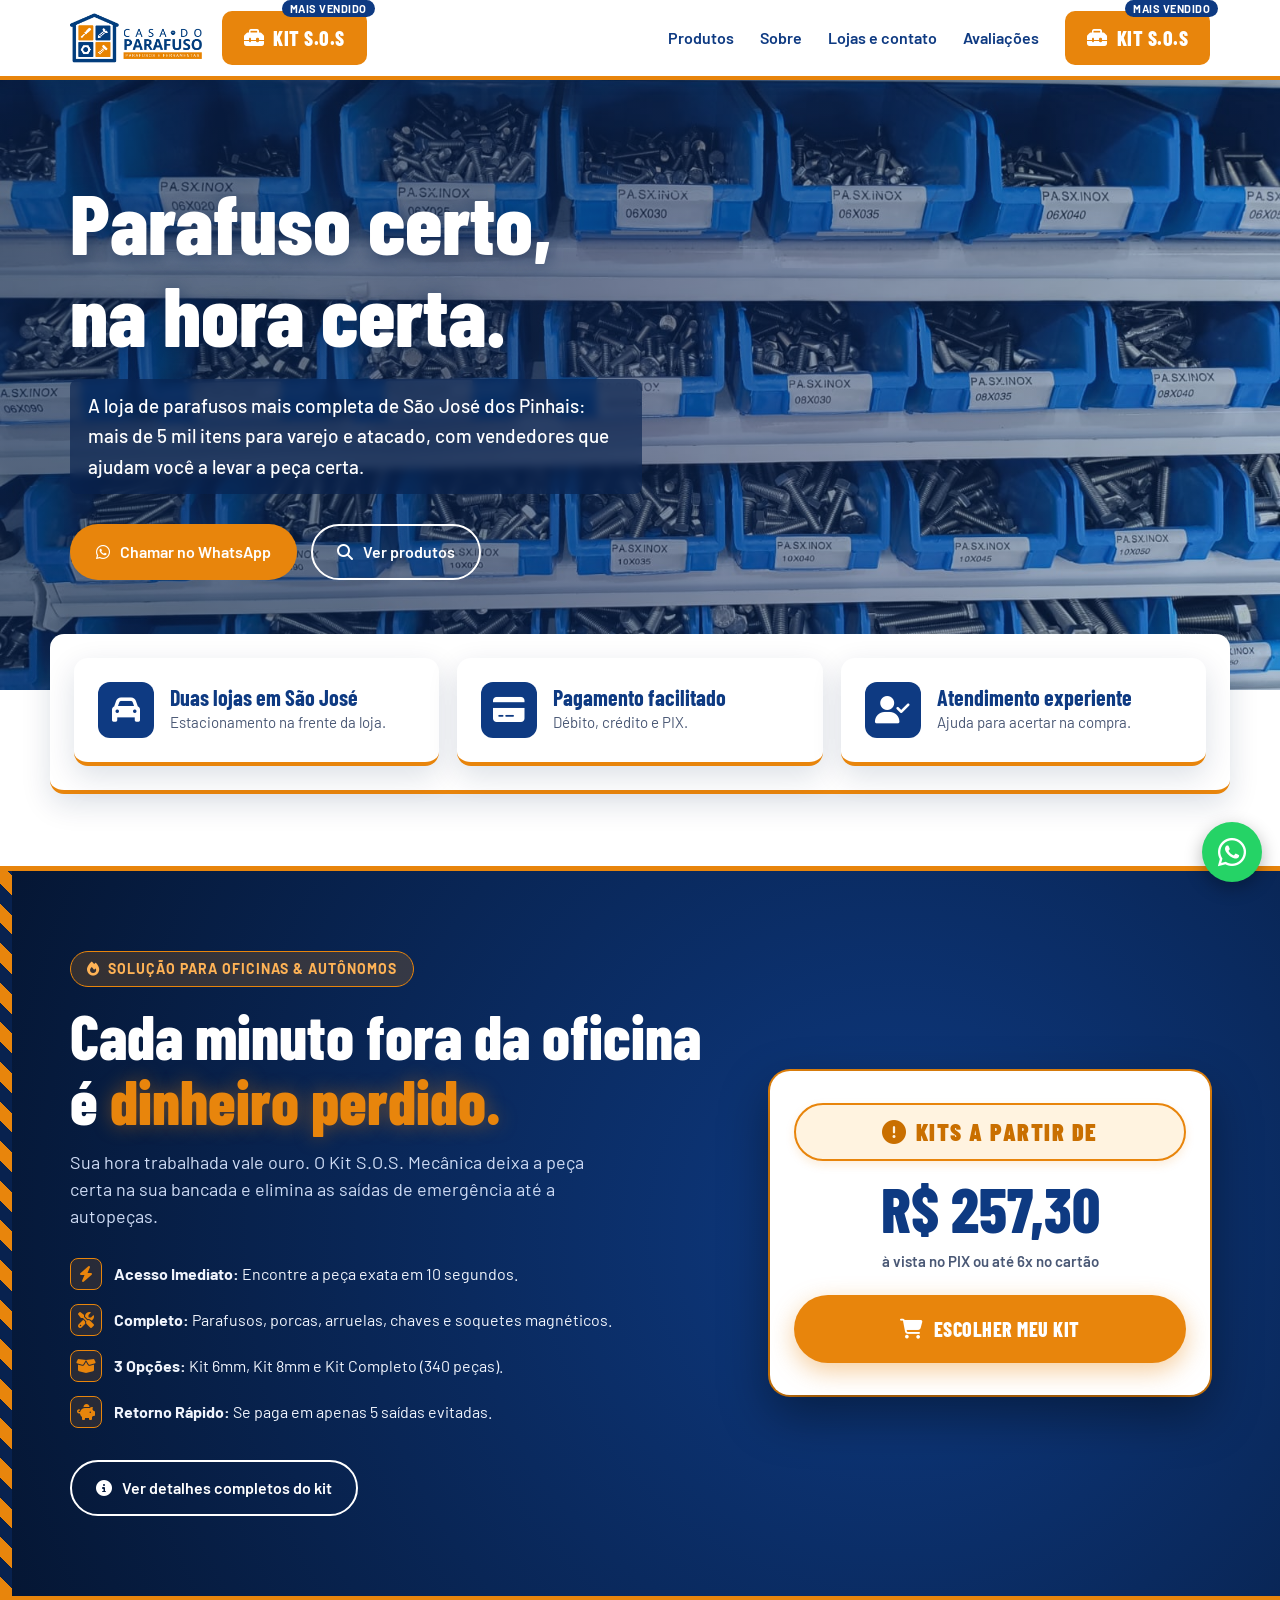
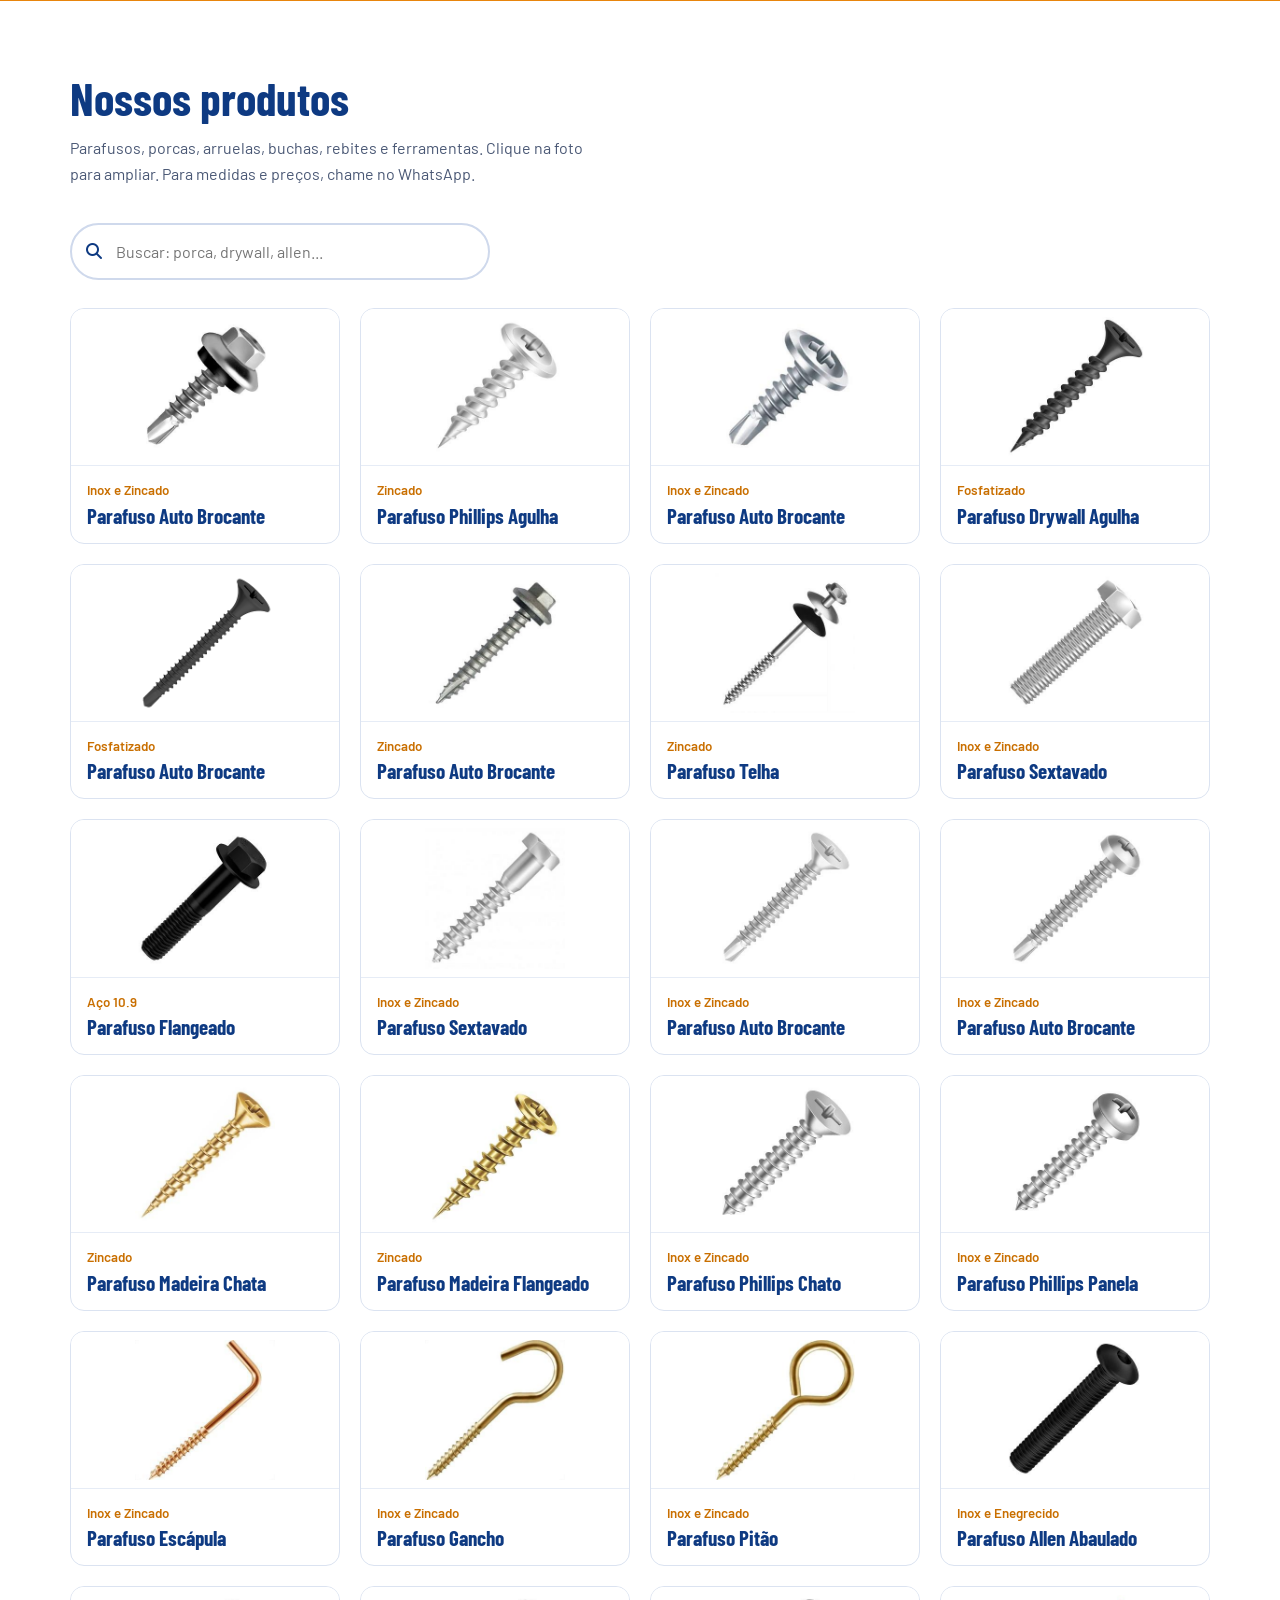
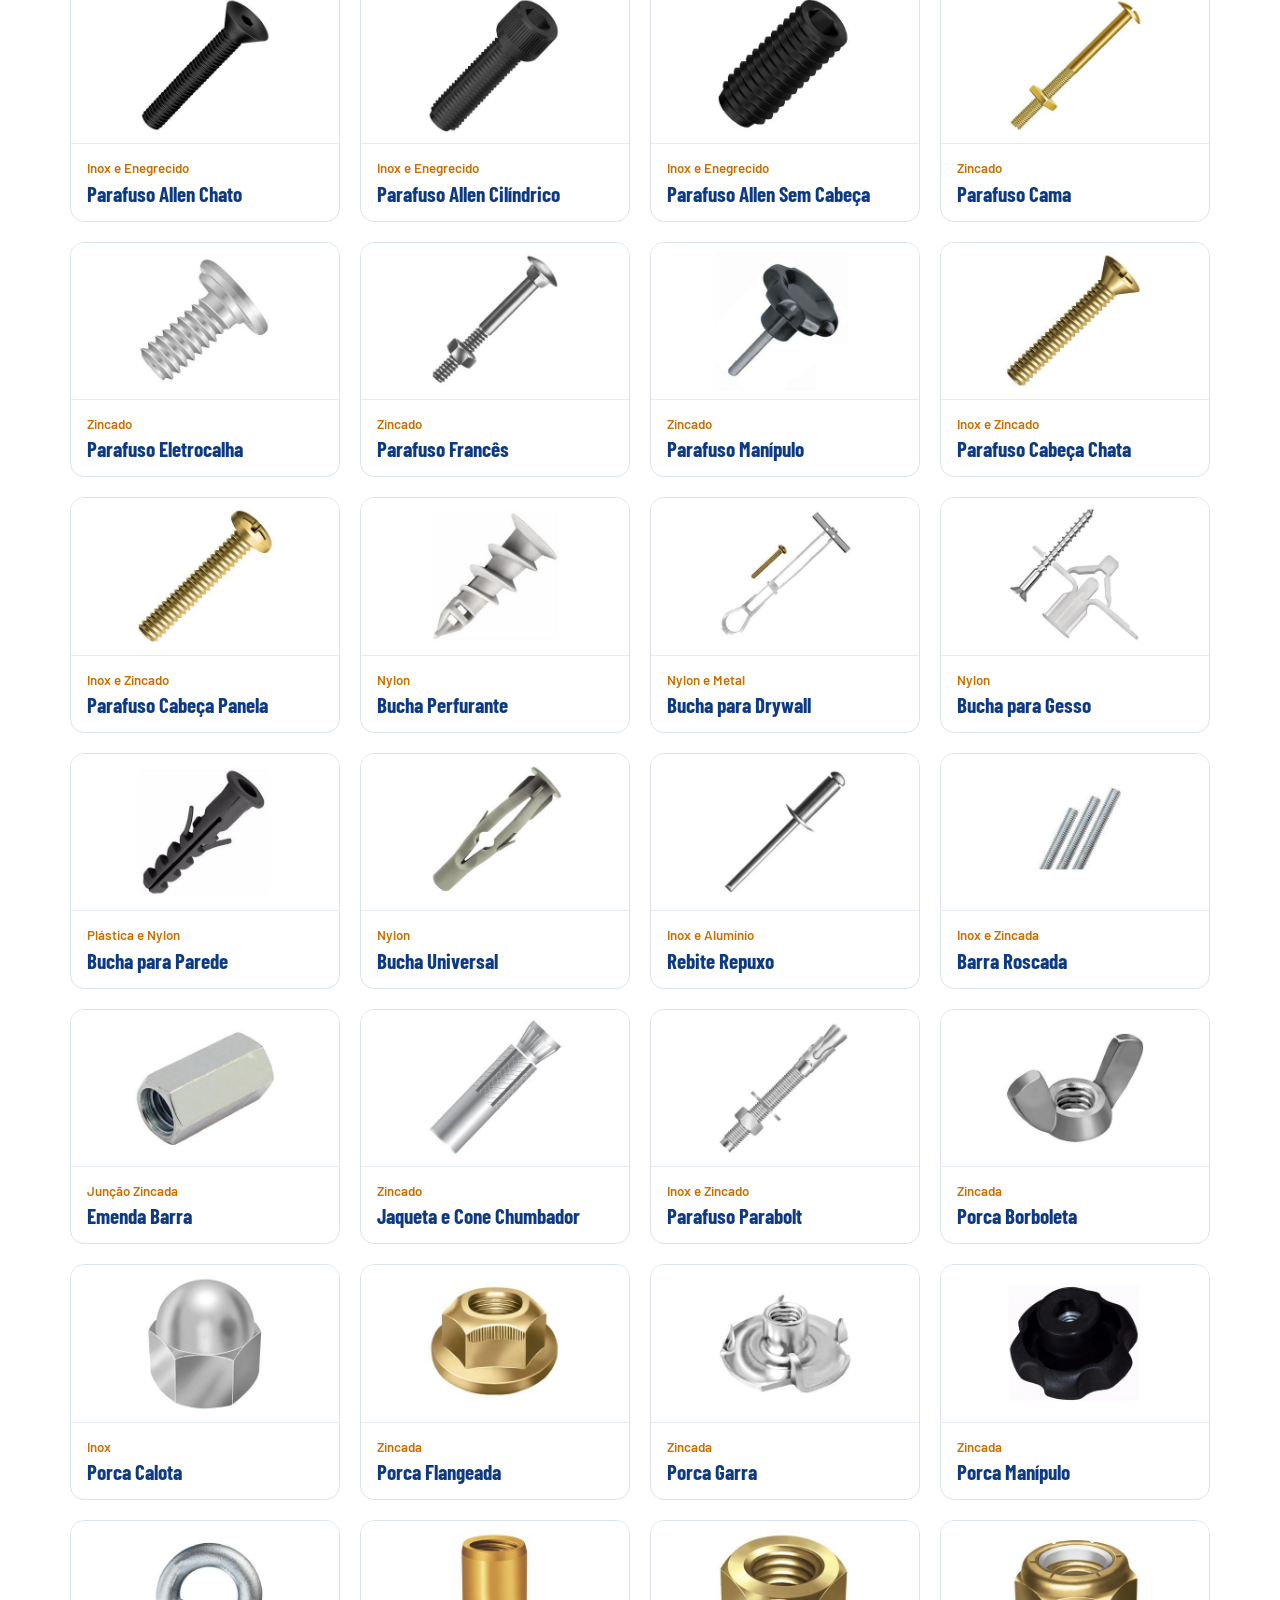
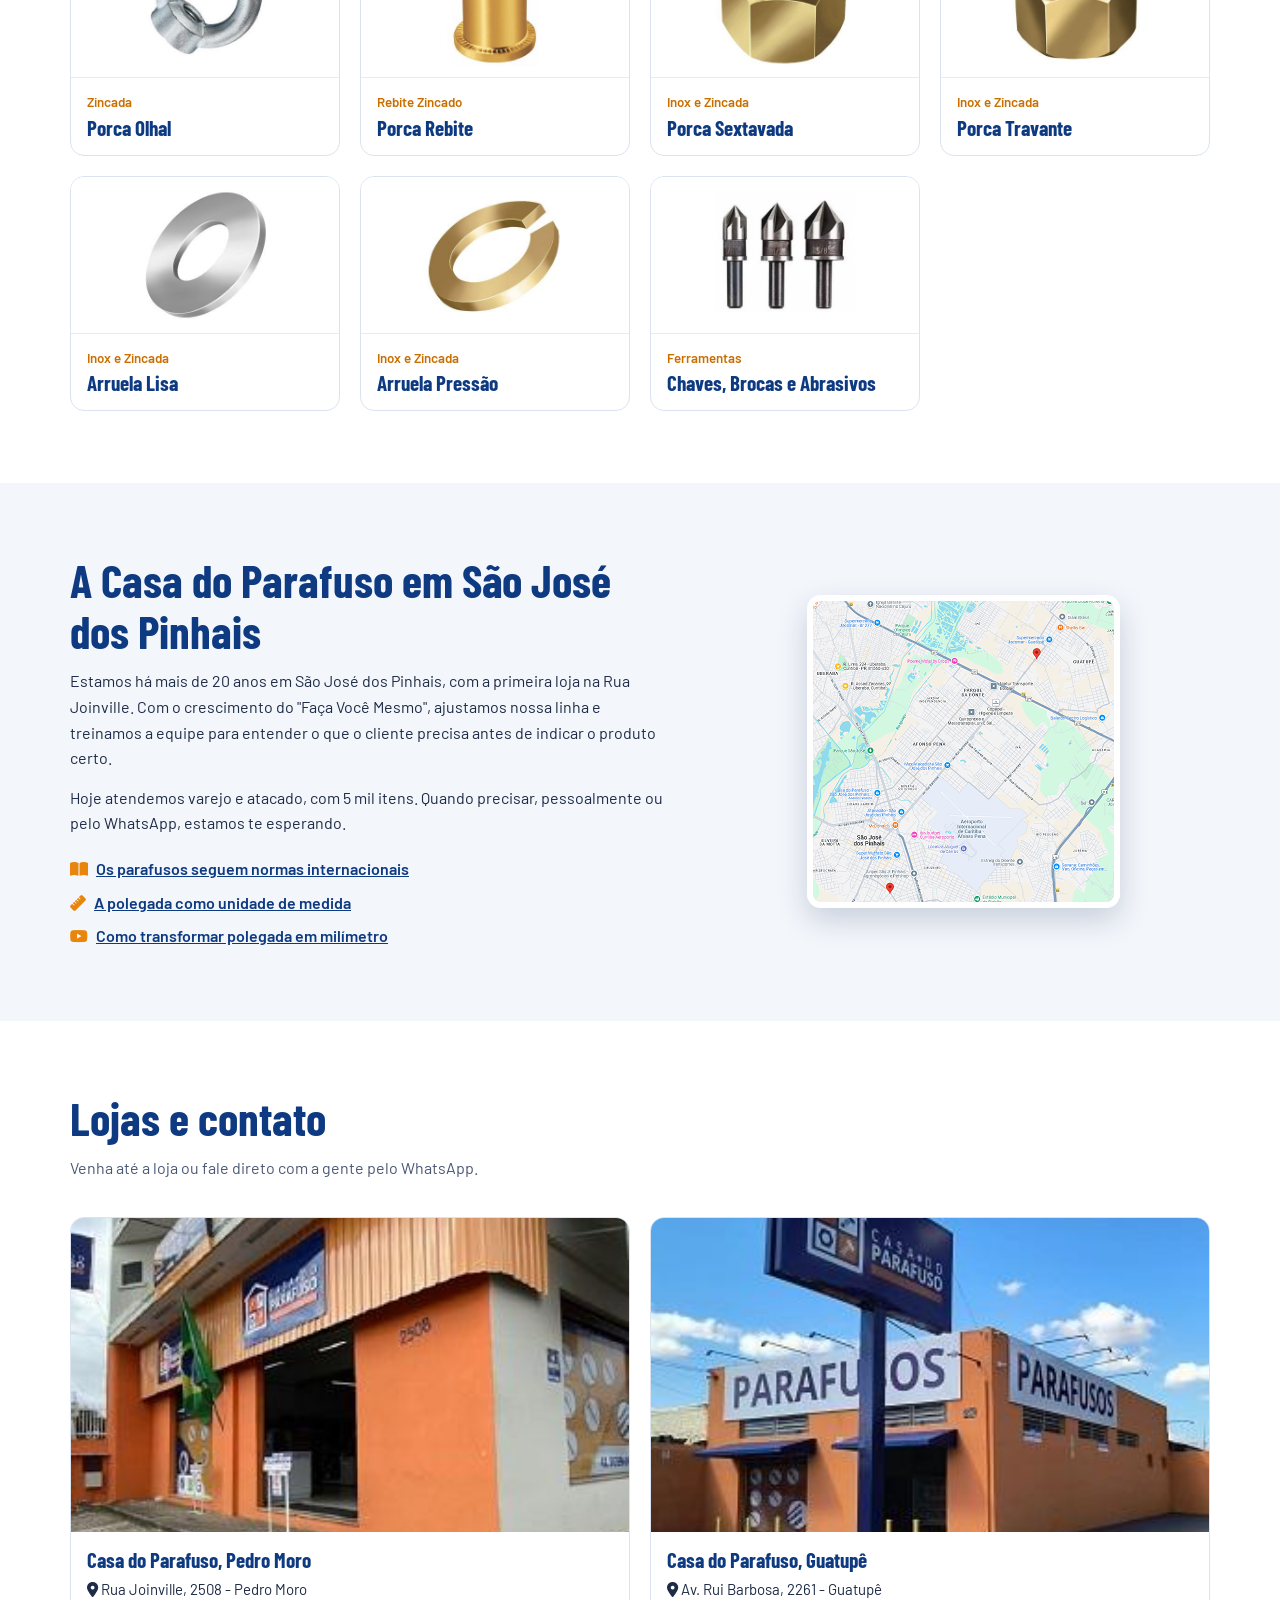
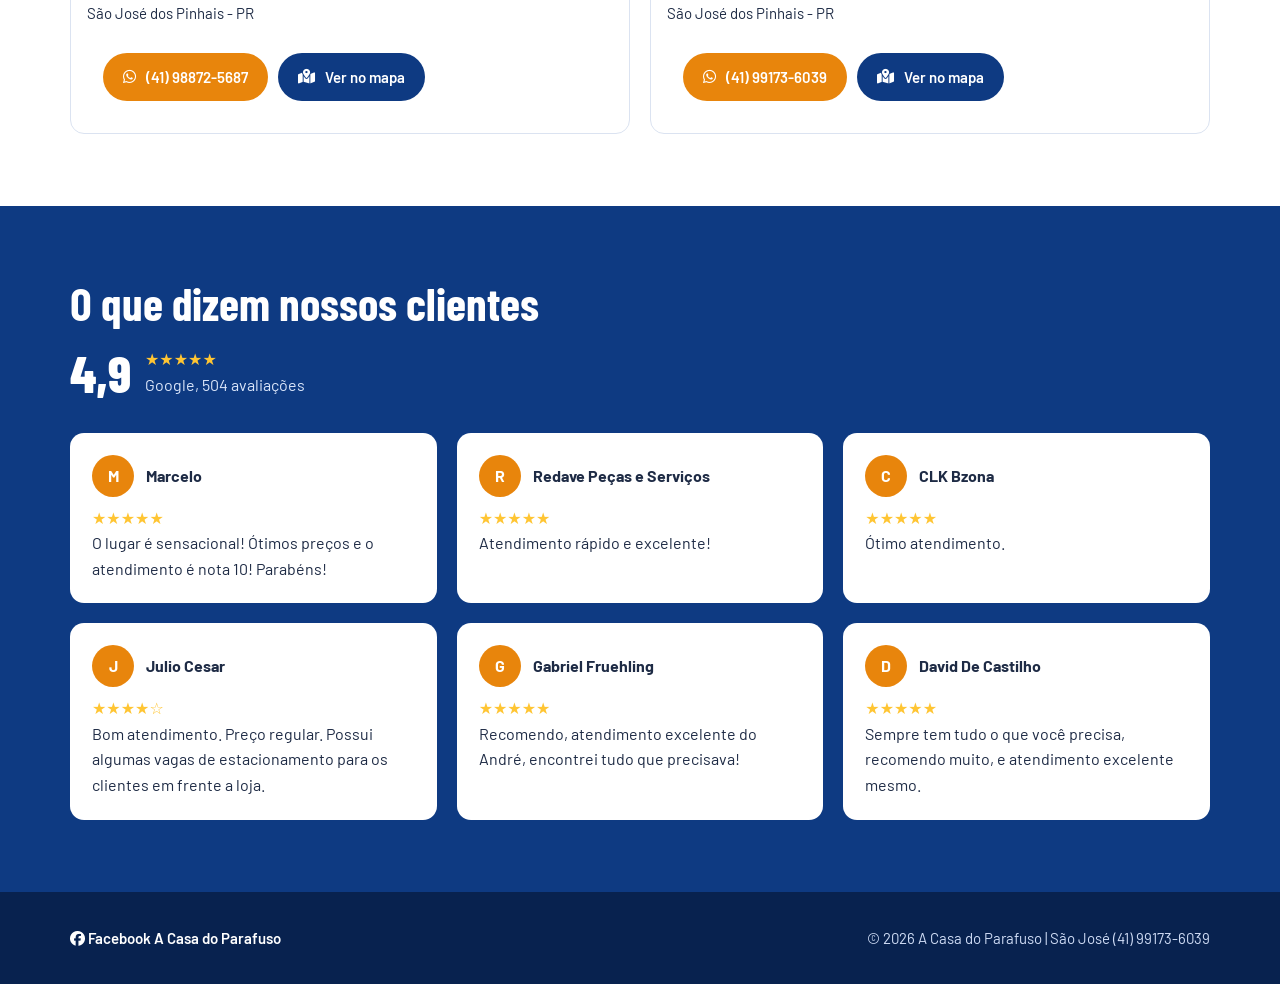
<file: index.html>
<file_definition type="document" filename="index.html">
<!DOCTYPE html>
<html lang="pt-BR">
<head>
<meta charset="UTF-8">
<meta name="viewport" content="width=device-width, initial-scale=1">
<title>A Casa do Parafuso | São José dos Pinhais</title>
<meta name="description" content="A Casa do Parafuso de São José dos Pinhais. Varejo e atacado, mais de 5 mil itens. Chama no WhatsApp, estamos te esperando.">
<link rel="icon" href="https://acasadoparafuso.com.br/wp-content/uploads/2022/06/favicon-teste-acasa-escuro-2-150x150.png" sizes="32x32">
<link rel="stylesheet" href="https://cdnjs.cloudflare.com/ajax/libs/font-awesome/6.5.1/css/all.min.css">
<link rel="preconnect" href="https://fonts.googleapis.com">
<link rel="preconnect" href="https://fonts.gstatic.com" crossorigin>
<link rel="stylesheet" href="https://fonts.googleapis.com/css2?family=Barlow+Condensed:wght@600;700;800;900&family=Barlow:wght@400;500;600;700;800&display=swap">
<style>
:root{--azul:#0E3A82;--azul-esc:#08224F;--laranja:#E8850C;--laranja-esc:#C96F00;--branco:#fff;--gelo:#F3F6FB;--texto:#1E2B45;--raio:14px}
*{box-sizing:border-box;margin:0}
html{scroll-behavior:smooth;scroll-padding-top:84px}
body{font-family:'Barlow',system-ui,sans-serif;color:var(--texto);background:var(--branco);line-height:1.6}
h1,h2,h3,h4{font-family:'Barlow Condensed',sans-serif;line-height:1.1;color:var(--azul)}
img{max-width:100%;display:block}a{color:inherit}
.wrap{max-width:1180px;margin:0 auto;padding:0 20px}
section{padding:72px 0}
h2{font-size:clamp(32px,5vw,46px);margin-bottom:12px}
.sub{max-width:60ch;margin-bottom:36px;color:#4a5875}
:focus-visible{outline:3px solid var(--laranja);outline-offset:3px}
.btn{display:inline-flex;align-items:center;justify-content:center;gap:10px;padding:13px 24px;border-radius:999px;font-weight:600;text-decoration:none;border:2px solid transparent;transition:.2s}
.btn-o{background:var(--laranja);color:#fff}.btn-o:hover{background:var(--laranja-esc)}
.btn-a{background:var(--azul);color:#fff}.btn-a:hover{background:var(--azul-esc)}
.btn-l{border-color:#fff;color:#fff}.btn-l:hover{background:#fff;color:var(--azul)}

/* Cabeçalho */
header{position:sticky;top:0;z-index:50;background:#fff;border-bottom:4px solid var(--laranja);box-shadow:0 2px 14px rgba(8,34,79,.12)}
.bar{display:flex;align-items:center;gap:20px;height:76px}
.bar .logo img{height:52px}
nav{margin-left:auto;display:flex;gap:26px;align-items:center}
nav a{text-decoration:none;font-weight:600;color:var(--azul)}nav a:hover{color:var(--laranja)}
.kit{position:relative;display:inline-flex;align-items:center;gap:9px;background:var(--laranja);color:#fff!important;padding:11px 22px;border-radius:10px;font-family:'Barlow Condensed',sans-serif;font-size:20px;font-weight:800;letter-spacing:.5px;text-decoration:none;animation:pulso-forte 1.2s infinite}
.kit:hover{background:var(--laranja-esc)}
.kit small{position:absolute;top:-11px;right:-8px;background:var(--azul);color:#fff;font:700 11px 'Barlow',sans-serif;padding:2px 8px;border-radius:99px}

@keyframes pulso-forte{
  0%{transform:scale(1);box-shadow:0 0 0 0 rgba(232,133,12,.8)}
  50%{transform:scale(1.05);box-shadow:0 0 0 16px rgba(232,133,12,0)}
  100%{transform:scale(1);box-shadow:0 0 0 0 rgba(232,133,12,0)}
}

.menu-btn{display:none;background:none;border:0;font-size:26px;color:var(--azul);cursor:pointer;margin-left:auto}

/* Hero */
.hero{background:linear-gradient(105deg,rgba(8,34,79,.62) 35%,rgba(14,58,130,.32)),url(./assets/Fundo-CDP.jpeg) center/cover;color:#fff;padding:96px 0 110px}
.hero h1{color:#fff;font-size:clamp(36px,8vw,84px);font-weight:800;max-width:14ch;text-shadow:0 2px 18px rgba(8,34,79,.55)}
.hero p{
  font-size: 19px;
  max-width: 52ch;
  margin: 18px 0 30px;
  color: #ffffff;
  font-weight: 500;
  background: rgba(8, 34, 79, 0.65);
  padding: 12px 18px;
  border-radius: 8px;
  backdrop-filter: blur(4px);
}
.hero .cta{display:flex;flex-wrap:wrap;gap:14px}

/* Info */
.info{margin-top:-56px;padding:0;position:relative;z-index:2}
.info .wrap{display:grid;grid-template-columns:repeat(3,1fr);gap:18px}
.info div{background:#fff;border-radius:var(--raio);padding:24px;display:flex;gap:16px;align-items:center;box-shadow:0 10px 30px rgba(8,34,79,.14);border-bottom:4px solid var(--laranja)}
.info i{font-size:28px;color:#fff;background:var(--azul);width:56px;height:56px;border-radius:12px;display:grid;place-items:center;flex:none}
.info h3{font-size:22px}.info p{font-size:15px;color:#4a5875}

/* ==========================================================
   SECÇÃO DO KIT S.O.S (COM 'KITS A PARTIR DE' EM DESTAQUE)
   ========================================================== */
.sos{
  background: radial-gradient(circle at 70% 50%, #0E3A82 0%, #051633 100%);
  color: #fff;
  position: relative;
  overflow: hidden;
  margin-top: 72px;
  padding: 80px 0;
  border-top: 5px solid var(--laranja);
  border-bottom: 5px solid var(--laranja);
}
.sos::before {
  content: "";
  position: absolute;
  inset: 0 auto 0 0;
  width: 12px;
  background: repeating-linear-gradient(45deg, var(--laranja) 0 14px, var(--azul-esc) 14px 28px);
}

.sos-badge-top {
  display: inline-flex;
  align-items: center;
  gap: 8px;
  background: rgba(232, 133, 12, 0.2);
  border: 1px solid var(--laranja);
  color: #FFB356;
  padding: 6px 16px;
  border-radius: 50px;
  font-weight: 700;
  font-size: 14px;
  letter-spacing: 1px;
  text-transform: uppercase;
  margin-bottom: 16px;
}

.sos .wrap{display:grid;grid-template-columns:1.2fr 0.8fr;gap:40px;align-items:center}
.sos h2{color:#fff;font-size:clamp(38px,6vw,62px);font-weight:800;line-height:1.05}
.sos h2 span{color:var(--laranja);text-shadow: 0 0 20px rgba(232,133,12,0.4)}
.sos p.lead{color:#cfdcf5;font-size:18px;max-width:54ch;margin:16px 0 28px;line-height:1.5}

.sos-features {
  list-style: none;
  padding: 0;
  margin: 0 0 32px;
  display: grid;
  gap: 14px;
}
.sos-features li {
  display: flex;
  align-items: center;
  gap: 12px;
  font-size: 16px;
  color: #f0f4fc;
}
.sos-features li i {
  width: 32px;
  height: 32px;
  background: rgba(232, 133, 12, 0.15);
  border: 1px solid var(--laranja);
  color: var(--laranja);
  border-radius: 8px;
  display: grid;
  place-items: center;
  flex-shrink: 0;
}

/* Card de Preço */
.preco-card {
  background: #ffffff;
  color: var(--texto);
  border-radius: 20px;
  padding: 32px 24px;
  text-align: center;
  position: relative;
  box-shadow: 0 20px 50px rgba(0, 0, 0, 0.4), 0 0 0 2px var(--laranja);
}

/* Rótulo "KITS A PARTIR DE" Super Explícito */
.a-partir-de {
  display: inline-flex;
  align-items: center;
  justify-content: center;
  gap: 8px;
  background: #FFF3E0;
  border: 2px solid var(--laranja);
  color: var(--laranja-esc);
  font-family: 'Barlow Condensed', sans-serif;
  font-weight: 900;
  font-size: 24px;
  letter-spacing: 1.5px;
  text-transform: uppercase;
  padding: 8px 20px;
  border-radius: 50px;
  width: 100%;
  margin-bottom: 12px;
  box-shadow: 0 4px 10px rgba(232, 133, 12, 0.15);
}

.preco-card b {
  display: block;
  font: 800 62px/1 'Barlow Condensed', sans-serif;
  color: var(--azul);
  margin: 4px 0 10px;
}

.preco-card .pagamento-info {
  display: block;
  font-size: 15px;
  color: #4a5875;
  font-weight: 600;
  margin-bottom: 22px;
}

.btn-cta-kit {
  width: 100%;
  padding: 16px 24px;
  font-size: 20px;
  font-family: 'Barlow Condensed', sans-serif;
  font-weight: 800;
  letter-spacing: 0.5px;
  text-transform: uppercase;
  box-shadow: 0 8px 24px rgba(232, 133, 12, 0.4);
}

/* Efeito Shimmer (Brilho contínuo no botão) */
.btn-shimmer {
  position: relative;
  overflow: hidden;
}
.btn-shimmer::after {
  content: '';
  position: absolute;
  top: -50%;
  left: -60%;
  width: 40%;
  height: 200%;
  background: linear-gradient(
    60deg,
    rgba(255, 255, 255, 0) 0%,
    rgba(255, 255, 255, 0.5) 50%,
    rgba(255, 255, 255, 0) 100%
  );
  transform: rotate(25deg);
  animation: shimmer 3s infinite;
}
@keyframes shimmer {
  0% { left: -60%; }
  25% { left: 140%; }
  100% { left: 140%; }
}

/* Produtos */
.busca{position:relative;max-width:420px;margin-bottom:28px;display:block}
.busca i{position:absolute;left:16px;top:50%;transform:translateY(-50%);color:var(--azul)}
.busca input{width:100%;padding:14px 16px 14px 44px;border:2px solid #cfd9ec;border-radius:999px;font:inherit}
.busca input:focus{border-color:var(--laranja);outline:0}
.grid{display:grid;grid-template-columns:repeat(auto-fill,minmax(230px,1fr));gap:20px}
.card{background:#fff;border:1px solid #dbe3f1;border-radius:var(--raio);overflow:hidden;transition:.2s}
.card:hover{border-color:var(--laranja);box-shadow:0 8px 22px rgba(8,34,79,.14)}
.card img{width:100%;aspect-ratio:375/220;object-fit:contain;padding:8px;background:#fff;border-bottom:1px solid #e6ecf6;cursor:zoom-in}
.card div{padding:14px 16px 16px}.card small{color:var(--laranja-esc);font-weight:600}.card h4{font-size:21px;margin-top:2px}
.vazio{display:none;padding:30px;color:#4a5875}
.card.loja img{object-fit:cover;padding:0;cursor:default;border:0}

/* Visualizador de imagem */
.lb{position:fixed;inset:0;z-index:100;background:rgba(8,34,79,.78);display:none;place-items:center;padding:20px}
.lb.on{display:grid}
.lb-box{background:#fff;border-radius:var(--raio);width:min(760px,100%);padding:16px;border-top:6px solid var(--laranja)}
.lb-top{display:flex;align-items:center;gap:8px;margin-bottom:12px}
.lb-top h3{flex:1;font-size:22px;line-height:1.2}
.lb button{width:42px;height:42px;border:0;border-radius:10px;background:var(--azul);color:#fff;font-size:16px;cursor:pointer;flex-shrink:0}
.lb button:hover{background:var(--azul-esc)}.lb .fechar{background:var(--laranja)}.lb .fechar:hover{background:var(--laranja-esc)}
.lb-view{height:min(60vh,480px);overflow:hidden;background:#fff;border:1px solid #dbe3f1;border-radius:10px;display:grid;place-items:center;touch-action:none}
.lb-view img{max-width:100%;max-height:100%;object-fit:contain;transition:transform .15s;user-select:none;-webkit-user-drag:none}
.lb-dica{font-size:13px;color:#4a5875;margin-top:10px;text-align:center}

/* Sobre */
.sobre{background:var(--gelo)}
.sobre .wrap{display:grid;grid-template-columns:1.1fr .9fr;gap:44px;align-items:center}
.sobre p{margin-bottom:14px}
.sobre .links{display:grid;gap:8px;margin-top:20px}
.sobre .links a{color:var(--azul);font-weight:600}.sobre .links i{color:var(--laranja);margin-right:8px}
.sobre img{border-radius:var(--raio);border:6px solid #fff;box-shadow:0 12px 30px rgba(8,34,79,.18);margin:auto;max-height:520px;object-fit:contain}

/* Lojas */
.lojas .grid{grid-template-columns:repeat(auto-fit,minmax(300px,1fr))}
.loja img{aspect-ratio:16/9}.loja p{margin:6px 0 14px;font-size:15px}
.loja .btns{display:flex;flex-wrap:wrap;gap:10px}.loja .btn{padding:10px 18px;font-size:15px}

/* Avaliações */
.aval{background:var(--azul);color:#fff}.aval h2{color:#fff}
.nota{display:flex;align-items:center;gap:14px;margin-bottom:30px;color:#dbe6fa}
.nota b{font:800 52px 'Barlow Condensed',sans-serif;color:#fff}.stars{color:#FFC533}
.aval .grid{grid-template-columns:repeat(auto-fit,minmax(280px,1fr))}
.rev{background:#fff;color:var(--texto);border-radius:var(--raio);padding:22px}
.rev header{all:unset;display:flex;align-items:center;gap:12px;margin-bottom:8px}
.rev .av{width:42px;height:42px;border-radius:50%;background:var(--laranja);color:#fff;display:grid;place-items:center;font-weight:700}

/* Rodapé */
footer{background:var(--azul-esc);color:#cfdcf5;padding:34px 0;font-size:15px}
footer .wrap{display:flex;flex-wrap:wrap;justify-content:space-between;gap:14px}
footer a{color:#fff;text-decoration:none;font-weight:600}
.zap{position:fixed;right:18px;bottom:18px;z-index:60;width:60px;height:60px;border-radius:50%;background:#25D366;color:#fff;display:grid;place-items:center;font-size:32px;box-shadow:0 6px 18px rgba(0,0,0,.3);text-decoration:none}

/* REGRAS RESPONSIVAS PARA CELULAR */
@media(max-width:900px){
  .menu-btn{display:block}
  .bar{gap:10px}
  
  .bar .kit{
    margin-left:auto;
    padding:6px 10px;
    font-size:14px;
    gap:5px;
  }
  .bar .kit small{
    font-size:9px;
    padding:1px 5px;
    top:-8px;
    right:-4px;
  }
  
  .menu-btn{margin-left:0}
  nav{display:none;position:absolute;top:80px;left:0;right:0;background:#fff;flex-direction:column;align-items:flex-start;padding:20px;gap:16px;border-bottom:4px solid var(--laranja)}
  nav.aberto{display:flex}
  .info .wrap,.sos .wrap,.sobre .wrap{grid-template-columns:1fr}
  section{padding:52px 0}.hero{padding:64px 0 90px}
}

@media(max-width:600px){
  .bar .kit{
    display:inline-flex; 
    font-size:12px;
    padding:5px 8px;
  }
  .bar .kit i{ font-size:13px; }
  .bar .kit small{ display:none; }
  
  .hero{padding:48px 0 72px}
  .hero p{font-size:16px;padding:10px 14px}
  .hero .cta{flex-direction:column}
  .hero .btn{width:100%}
  .grid{grid-template-columns:1fr}
  .loja .btns{flex-direction:column}
  .loja .btn{width:100%}
  .lb{padding:10px}
  .lb-top h3{font-size:18px}
  .lb button{width:36px;height:36px;font-size:14px}
  .zap{width:52px;height:52px;font-size:28px;right:14px;bottom:14px}
  .a-partir-de{font-size:20px;padding:6px 14px}
}

@media(prefers-reduced-motion:reduce){.kit{animation:none}html{scroll-behavior:auto}}
</style>
</head>
<body>
<noscript><iframe src="https://www.googletagmanager.com/ns.html?id=GTM-WMT2FND" height="0" width="0" style="display:none;visibility:hidden"></iframe></noscript>

<header>
 <div class="wrap bar">
  <a class="logo" href="#topo"><img src="./assets/cropped-af_Cada_do_parafuso_logotipo_vetor_imagem_pedro_Prancheta-1-copia-9.png" alt="A Casa do Parafuso de São José dos Pinhais"></a>
  <a class="kit" href="./KIT-S.O.S/" id="kit-mobile"><i class="fa-solid fa-toolbox"></i>KIT S.O.S<small>MAIS VENDIDO</small></a>
  <button class="menu-btn" aria-label="Abrir menu" aria-expanded="false"><i class="fa-solid fa-bars"></i></button>
  <nav id="menu">
   <a href="#produtos">Produtos</a><a href="#sobre">Sobre</a><a href="#lojas">Lojas e contato</a><a href="#avaliacoes">Avaliações</a>
   <a class="kit" href="./KIT-S.O.S/"><i class="fa-solid fa-toolbox"></i>KIT S.O.S<small>MAIS VENDIDO</small></a>
  </nav>
 </div>
</header>

<main id="topo">
<div class="hero">
 <div class="wrap">
  <h1>Parafuso certo, na hora certa.</h1>
  <p>A loja de parafusos mais completa de São José dos Pinhais: mais de 5 mil itens para varejo e atacado, com vendedores que ajudam você a levar a peça certa.</p>
  <div class="cta">
   <a class="btn btn-o" href="https://wa.me/5541988725687" target="_blank" rel="noopener"><i class="fa-brands fa-whatsapp"></i>Chamar no WhatsApp</a>
   <a class="btn btn-l" href="#produtos"><i class="fa-solid fa-magnifying-glass"></i>Ver produtos</a>
  </div>
 </div>
</div>

<section class="info"><div class="wrap">
 <div><i class="fa-solid fa-car"></i><span><h3>Duas lojas em São José</h3><p>Estacionamento na frente da loja.</p></span></div>
 <div><i class="fa-solid fa-credit-card"></i><span><h3>Pagamento facilitado</h3><p>Débito, crédito e PIX.</p></span></div>
 <div><i class="fa-solid fa-user-check"></i><span><h3>Atendimento experiente</h3><p>Ajuda para acertar na compra.</p></span></div>
</div></section>

<!-- SECÇÃO DO KIT COM 'KITS A PARTIR DE' EM DESTAQUE -->
<section class="sos" id="kit"><div class="wrap">
 <div>
  <div class="sos-badge-top"><i class="fa-solid fa-fire"></i> Solução para Oficinas & Autônomos</div>
  <h2>Cada minuto fora da oficina é <span>dinheiro perdido.</span></h2>
  <p class="lead">Sua hora trabalhada vale ouro. O Kit S.O.S. Mecânica deixa a peça certa na sua bancada e elimina as saídas de emergência até a autopeças.</p>
  <ul class="sos-features">
   <li><i class="fa-solid fa-bolt"></i> <span><b>Acesso Imediato:</b> Encontre a peça exata em 10 segundos.</span></li>
   <li><i class="fa-solid fa-screwdriver-wrench"></i> <span><b>Completo:</b> Parafusos, porcas, arruelas, chaves e soquetes magnéticos.</span></li>
   <li><i class="fa-solid fa-box-open"></i> <span><b>3 Opções:</b> Kit 6mm, Kit 8mm e Kit Completo (340 peças).</span></li>
   <li><i class="fa-solid fa-piggy-bank"></i> <span><b>Retorno Rápido:</b> Se paga em apenas 5 saídas evitadas.</span></li>
  </ul>
  <a class="btn btn-l" href="./KIT-S.O.S/"><i class="fa-solid fa-circle-info"></i> Ver detalhes completos do kit</a>
 </div>
 <div class="preco-card">
  <div class="a-partir-de">
   <i class="fa-solid fa-circle-exclamation"></i> KITS A PARTIR DE
  </div>
  <b>R$ 257,30</b>
  <span class="pagamento-info">à vista no PIX ou até 6x no cartão</span>
  <a class="btn btn-o btn-cta-kit btn-shimmer" href="https://enzokrumbrizola.github.io/acasadoparafuso/KIT-S.O.S/#produto"><i class="fa-solid fa-cart-shopping"></i> Escolher meu kit</a>
 </div>
</div></section>

<section id="produtos"><div class="wrap">
 <h2>Nossos produtos</h2>
 <p class="sub">Parafusos, porcas, arruelas, buchas, rebites e ferramentas. Clique na foto para ampliar. Para medidas e preços, chame no WhatsApp.</p>
 <label class="busca"><i class="fa-solid fa-magnifying-glass"></i><input id="q" type="search" placeholder="Buscar: porca, drywall, allen..." aria-label="Buscar produtos"></label>
 <div class="grid" id="lista"></div>
 <p class="vazio" id="vazio">Não achou? Chame no WhatsApp: temos mais de 5 mil itens.</p>
</div></section>

<section class="sobre" id="sobre"><div class="wrap">
 <div>
  <h2>A Casa do Parafuso em São José dos Pinhais</h2>
  <p>Estamos há mais de 20 anos em São José dos Pinhais, com a primeira loja na Rua Joinville. Com o crescimento do "Faça Você Mesmo", ajustamos nossa linha e treinamos a equipe para entender o que o cliente precisa antes de indicar o produto certo.</p>
  <p>Hoje atendemos varejo e atacado, com 5 mil itens. Quando precisar, pessoalmente ou pelo WhatsApp, estamos te esperando.</p>
  <div class="links">
   <a href="https://pt.wikipedia.org/wiki/Norma_t%C3%A9cnica" target="_blank" rel="noopener"><i class="fa-solid fa-book-open"></i>Os parafusos seguem normas internacionais</a>
   <a href="https://pt.wikipedia.org/wiki/Polegada" target="_blank" rel="noopener"><i class="fa-solid fa-ruler"></i>A polegada como unidade de medida</a>
   <a href="https://www.youtube.com/watch?v=WMrFfSSVhMg" target="_blank" rel="noopener"><i class="fa-brands fa-youtube"></i>Como transformar polegada em milímetro</a>
  </div>
 </div>
 <img src="./assets/map-lojassjp.png" alt="Mapa com a localização das lojas em São José dos Pinhais" loading="lazy">
</div></section>

<section class="lojas" id="lojas"><div class="wrap">
 <h2>Lojas e contato</h2>
 <p class="sub">Venha até a loja ou fale direto com a gente pelo WhatsApp.</p>
 <div class="grid">
  <article class="card loja"><img src="./assets/capa-moro-jpg300300.jpg" alt="Loja Pedro Moro" loading="lazy"><div>
   <h4>Casa do Parafuso, Pedro Moro</h4><p><i class="fa-solid fa-location-dot"></i> Rua Joinville, 2508 - Pedro Moro<br>São José dos Pinhais - PR</p>
   <div class="btns"><a class="btn btn-o" href="https://wa.me/5541988725687" target="_blank" rel="noopener"><i class="fa-brands fa-whatsapp"></i>(41) 98872-5687</a><a class="btn btn-a" href="https://maps.app.goo.gl/LNk3SUzbcvtnCuim6" target="_blank" rel="noopener"><i class="fa-solid fa-map-location-dot"></i>Ver no mapa</a></div></div></article>
  <article class="card loja"><img src="./assets/WhatsApp-Image-2024-12-23-at-09.40.01.jpeg" alt="Loja Guatupê" loading="lazy"><div>
   <h4>Casa do Parafuso, Guatupê</h4><p><i class="fa-solid fa-location-dot"></i> Av. Rui Barbosa, 2261 - Guatupê<br>São José dos Pinhais - PR</p>
   <div class="btns"><a class="btn btn-o" href="https://wa.me/5541991736039" target="_blank" rel="noopener"><i class="fa-brands fa-whatsapp"></i>(41) 99173-6039</a><a class="btn btn-a" href="https://maps.app.goo.gl/HThD7C4gKer5p9Kq5" target="_blank" rel="noopener"><i class="fa-solid fa-map-location-dot"></i>Ver no mapa</a></div></div></article>
 </div>
</div></section>

<section class="aval" id="avaliacoes"><div class="wrap">
 <h2>O que dizem nossos clientes</h2>
 <div class="nota"><b>4,9</b><span><span class="stars">★★★★★</span><br>Google, 504 avaliações</span></div>
 <div class="grid" id="revs"></div>
</div></section>
</main>

<footer><div class="wrap">
 <a href="https://www.facebook.com/CasadoparafusoSaoJoseDosPinhais" target="_blank" rel="noopener"><i class="fa-brands fa-facebook"></i> Facebook A Casa do Parafuso</a>
 <span>© 2026 A Casa do Parafuso | São José (41) 99173-6039</span>
</div></footer>

<div class="lb" id="lb" role="dialog" aria-modal="true" aria-label="Imagem ampliada">
 <div class="lb-box">
  <div class="lb-top"><h3></h3>
   <button id="zo" aria-label="Diminuir zoom"><i class="fa-solid fa-magnifying-glass-minus"></i></button>
   <button id="zi" aria-label="Aumentar zoom"><i class="fa-solid fa-magnifying-glass-plus"></i></button>
   <button id="zr" aria-label="Tamanho original"><i class="fa-solid fa-rotate-left"></i></button>
   <button class="fechar" aria-label="Fechar"><i class="fa-solid fa-xmark"></i></button>
  </div>
  <div class="lb-view"><img alt=""></div>
  <p class="lb-dica">Use a roda do mouse ou os botões para dar zoom. Arraste a imagem para mover.</p>
 </div>
</div>

<a class="zap" href="https://wa.me/5541988725687" target="_blank" rel="noopener" aria-label="Chamar no WhatsApp"><i class="fa-brands fa-whatsapp"></i></a>

<script>
const P=`01_autobrocantesextavado.jpg|Parafuso Auto Brocante|Inox e Zincado
01_drywallflangeadoagulha.jpg|Parafuso Phillips Agulha|Zincado
01_drywallflangeadoautobrocante.jpg|Parafuso Auto Brocante|Inox e Zincado
01_drywalltrombetaagulha.jpg|Parafuso Drywall Agulha|Fosfatizado
01_drywalltrombetaautobrocante.png|Parafuso Auto Brocante|Fosfatizado
01_sextavadoogivado.jpg|Parafuso Auto Brocante|Zincado
01_sextavadotelha.jpg|Parafuso Telha|Zincado
02_sextavado.jpg|Parafuso Sextavado|Inox e Zincado
02_sextavadoflangeado.jpg|Parafuso Flangeado|Aço 10.9
02_sextavadoroscasoberba.jpg|Parafuso Sextavado|Inox e Zincado
03_autobrocantechata.jpg|Parafuso Auto Brocante|Inox e Zincado
03_autobrocantepanela.jpg|Parafuso Auto Brocante|Inox e Zincado
03_madeirachata.jpg|Parafuso Madeira Chata|Zincado
03_madeiraflangeado.jpg|Parafuso Madeira Flangeado|Zincado
03_phillipschata.jpg|Parafuso Phillips Chato|Inox e Zincado
03_phillipspanela.jpg|Parafuso Phillips Panela|Inox e Zincado
04_ESCAPULA.jpg|Parafuso Escápula|Inox e Zincado
04_GANCHO.jpg|Parafuso Gancho|Inox e Zincado
04_PITAO.jpg|Parafuso Pitão|Inox e Zincado
05_allenabaulado.jpg|Parafuso Allen Abaulado|Inox e Enegrecido
05_allenchata.jpg|Parafuso Allen Chato|Inox e Enegrecido
05_allencilindrico.jpg|Parafuso Allen Cilíndrico|Inox e Enegrecido
05_allensemcabeca.jpg|Parafuso Allen Sem Cabeça|Inox e Enegrecido
06_cama.jpg|Parafuso Cama|Zincado
06_eletrocalha.jpg|Parafuso Eletrocalha|Zincado
06_frances.jpg|Parafuso Francês|Zincado
06_manipulo.jpg|Parafuso Manípulo|Zincado
06_phillipschata.jpg|Parafuso Cabeça Chata|Inox e Zincado
06_phillipspanela.jpg|Parafuso Cabeça Panela|Inox e Zincado
07_buchaautobrocante.jpg|Bucha Perfurante|Nylon
07_buchadrywall.jpg|Bucha para Drywall|Nylon e Metal
07_buchagesso.jpg|Bucha para Gesso|Nylon
07_buchaparede.jpg|Bucha para Parede|Plástica e Nylon
07_buchauniversal.jpg|Bucha Universal|Nylon
07_rebiterepuxo.jpg|Rebite Repuxo|Inox e Alumínio
08_barraroscada.jpg|Barra Roscada|Inox e Zincada
08_emendabarra.jpg|Emenda Barra|Junção Zincada
08_jaquetacone.jpg|Jaqueta e Cone Chumbador|Zincado
08_parabolt.jpg|Parafuso Parabolt|Inox e Zincado
09_porcaborboleta.jpg|Porca Borboleta|Zincada
09_porcacalota.jpg|Porca Calota|Inox
09_porcaflangeada.jpg|Porca Flangeada|Zincada
09_porcagarra.jpg|Porca Garra|Zincada
09_porcamanipulo.jpg|Porca Manípulo|Zincada
09_porcaolhal.jpg|Porca Olhal|Zincada
09_porcarebite.jpg|Porca Rebite|Rebite Zincado
09_porcasextavada.jpg|Porca Sextavada|Inox e Zincada
09_porcatravante.jpg|Porca Travante|Inox e Zincada
10_arruelalisa.jpg|Arruela Lisa|Inox e Zincada
10_arruelapressao_.jpg|Arruela Pressão|Inox e Zincada
FERRAMENTA_BROCAESCAREADOR.jpg|Chaves, Brocas e Abrasivos|Ferramentas`.split("\n").map(l=>l.split("|"));

const lista=document.getElementById("lista"),vazio=document.getElementById("vazio");
lista.innerHTML=P.map(([f,n,m])=>`<article class="card"><img loading="lazy" tabindex="0" role="button" title="Clique para ampliar" src="./assets/${f.startsWith("FERR")?f:"PARAFUSO_"+f}" alt="${n}"><div><small>${m}</small><h4>${n}</h4></div></article>`).join("");

document.getElementById("q").addEventListener("input",e=>{
  const t=e.target.value.toLowerCase().normalize("NFD").replace(/[\u0300-\u036f]/g,"");let v=0;
  [...lista.children].forEach(c=>{const ok=c.textContent.toLowerCase().normalize("NFD").replace(/[\u0300-\u036f]/g,"").includes(t);c.style.display=ok?"":"none";v+=ok});
  vazio.style.display=v?"none":"block";
});

const lb=document.getElementById("lb"),li=lb.querySelector("img"),lt=lb.querySelector("h3");
let z=1,x=0,y=0,d=null;
const ap=()=>{li.style.transform=`translate(${x}px,${y}px) scale(${z})`;li.style.cursor=z>1?"grab":"zoom-in"};
const zoom=v=>{z=Math.min(5,Math.max(1,v));if(z==1)x=y=0;ap()};
const fechar=()=>lb.classList.remove("on");

function abrir(img){li.src=img.src;li.alt=img.alt;lt.textContent=img.alt;z=1;x=y=0;ap();lb.classList.add("on");lb.querySelector(".fechar").focus()}

lista.addEventListener("click",e=>{const i=e.target.closest("img");if(i)abrir(i)});
lista.addEventListener("keydown",e=>{if((e.key=="Enter"||e.key==" ")&&e.target.tagName=="IMG"){e.preventDefault();abrir(e.target)}});
lb.addEventListener("click",e=>{if(e.target==lb)fechar()});
lb.querySelector(".fechar").onclick=fechar;
document.addEventListener("keydown",e=>{if(e.key=="Escape")fechar()});
document.getElementById("zi").onclick=()=>zoom(z+.5);
document.getElementById("zo").onclick=()=>zoom(z-.5);
document.getElementById("zr").onclick=()=>zoom(1);
li.addEventListener("wheel",e=>{e.preventDefault();zoom(z+(e.deltaY<0?.25:-.25))},{passive:false});
li.addEventListener("dblclick",()=>zoom(z>1?1:2.5));
li.addEventListener("pointerdown",e=>{if(z>1){d={x:e.clientX-x,y:e.clientY-y};li.style.transition="none";li.setPointerCapture(e.pointerId)}});
li.addEventListener("pointermove",e=>{if(d){x=e.clientX-d.x;y=e.clientY-d.y;ap()}});
li.addEventListener("pointerup",()=>{d=null;li.style.transition=""});

const R=[["Marcelo","O lugar é sensacional! Ótimos preços e o atendimento é nota 10! Parabéns!",5],["Redave Peças e Serviços","Atendimento rápido e excelente!",5],["CLK Bzona","Ótimo atendimento.",5],["Julio Cesar","Bom atendimento. Preço regular. Possui algumas vagas de estacionamento para os clientes em frente a loja.",4],["Gabriel Fruehling","Recomendo, atendimento excelente do André, encontrei tudo que precisava!",5],["David De Castilho","Sempre tem tudo o que você precisa, recomendo muito, e atendimento excelente mesmo.",5]];
document.getElementById("revs").innerHTML=R.map(([n,t,s])=>`<article class="rev"><header><span class="av">${n[0]}</span><b>${n}</b></header><div class="stars">${"★".repeat(s)}${"☆".repeat(5-s)}</div><p>${t}</p></article>`).join("");

const mb=document.querySelector(".menu-btn"),mn=document.getElementById("menu");
mb.onclick=()=>mb.setAttribute("aria-expanded",mn.classList.toggle("aberto"));
mn.addEventListener("click",e=>{if(e.target.closest("a"))mn.classList.remove("aberto")});
</script>
<script>!function(b,e,f,g,a,c,d){b.fbq||(a=b.fbq=function(){a.callMethod?a.callMethod.apply(a,arguments):a.queue.push(arguments)},b._fbq||(b._fbq=a),a.push=a,a.loaded=!0,a.version="2.0",a.queue=[],c=e.createElement(f),c.async=!0,c.src=g,d=e.getElementsByTagName(f)[0],d.parentNode.insertBefore(c,d))}(window,document,"script","https://connect.facebook.net/en_US/fbevents.js");fbq("init","730966424829463");fbq("track","PageView");</script>
</body>
</html>
</file_definition>
</file>
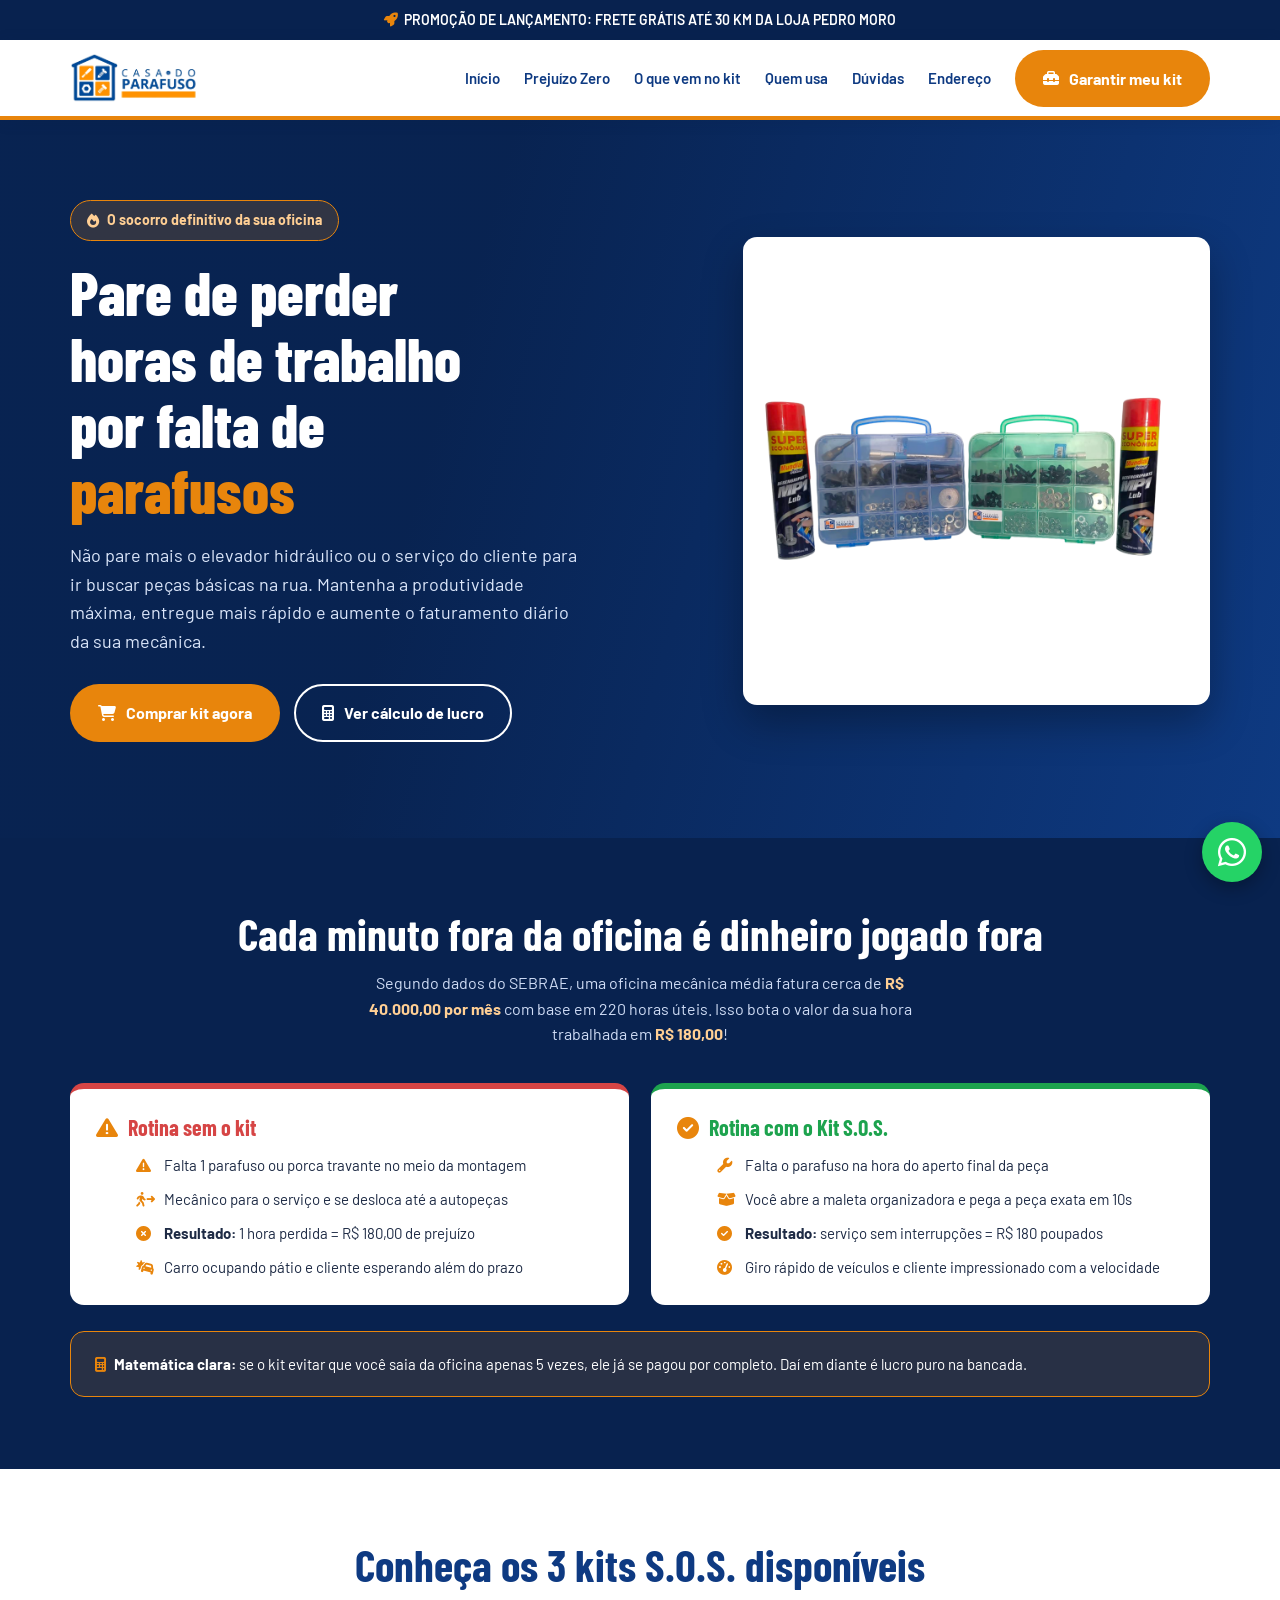
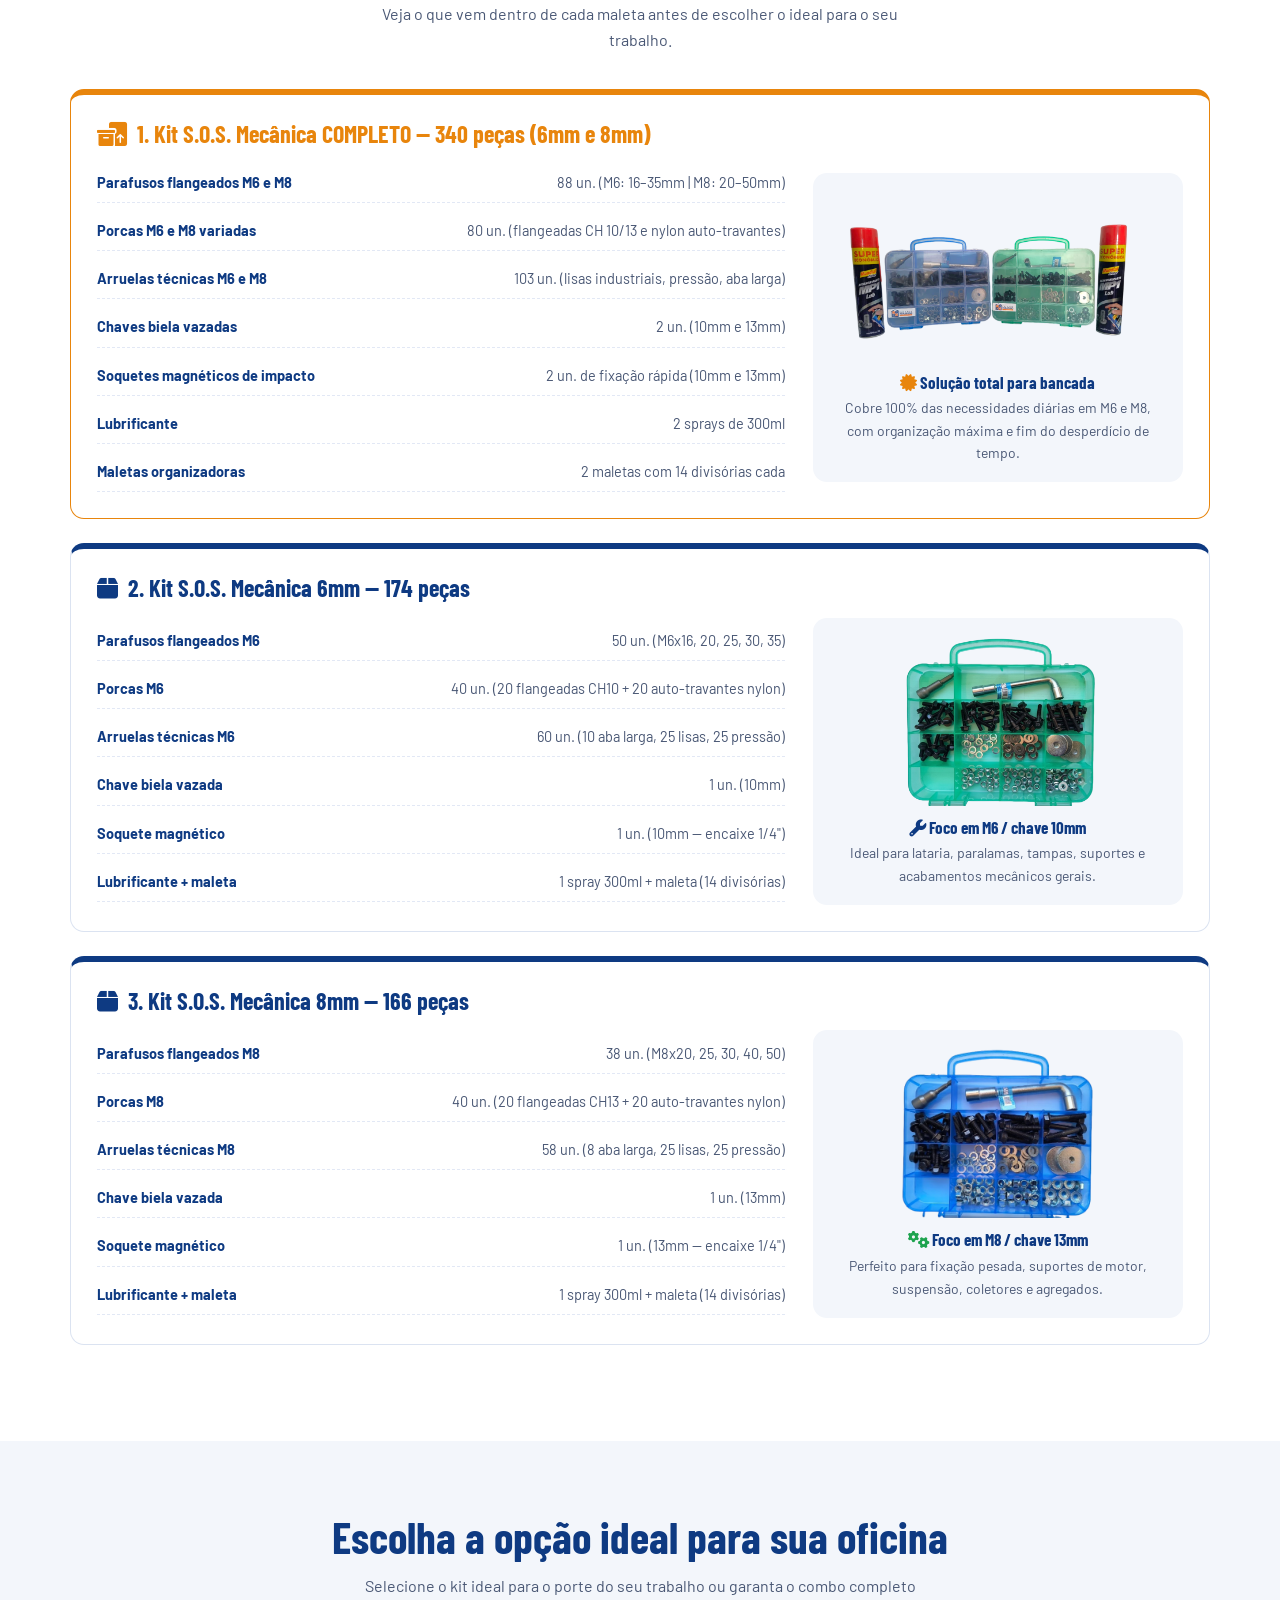
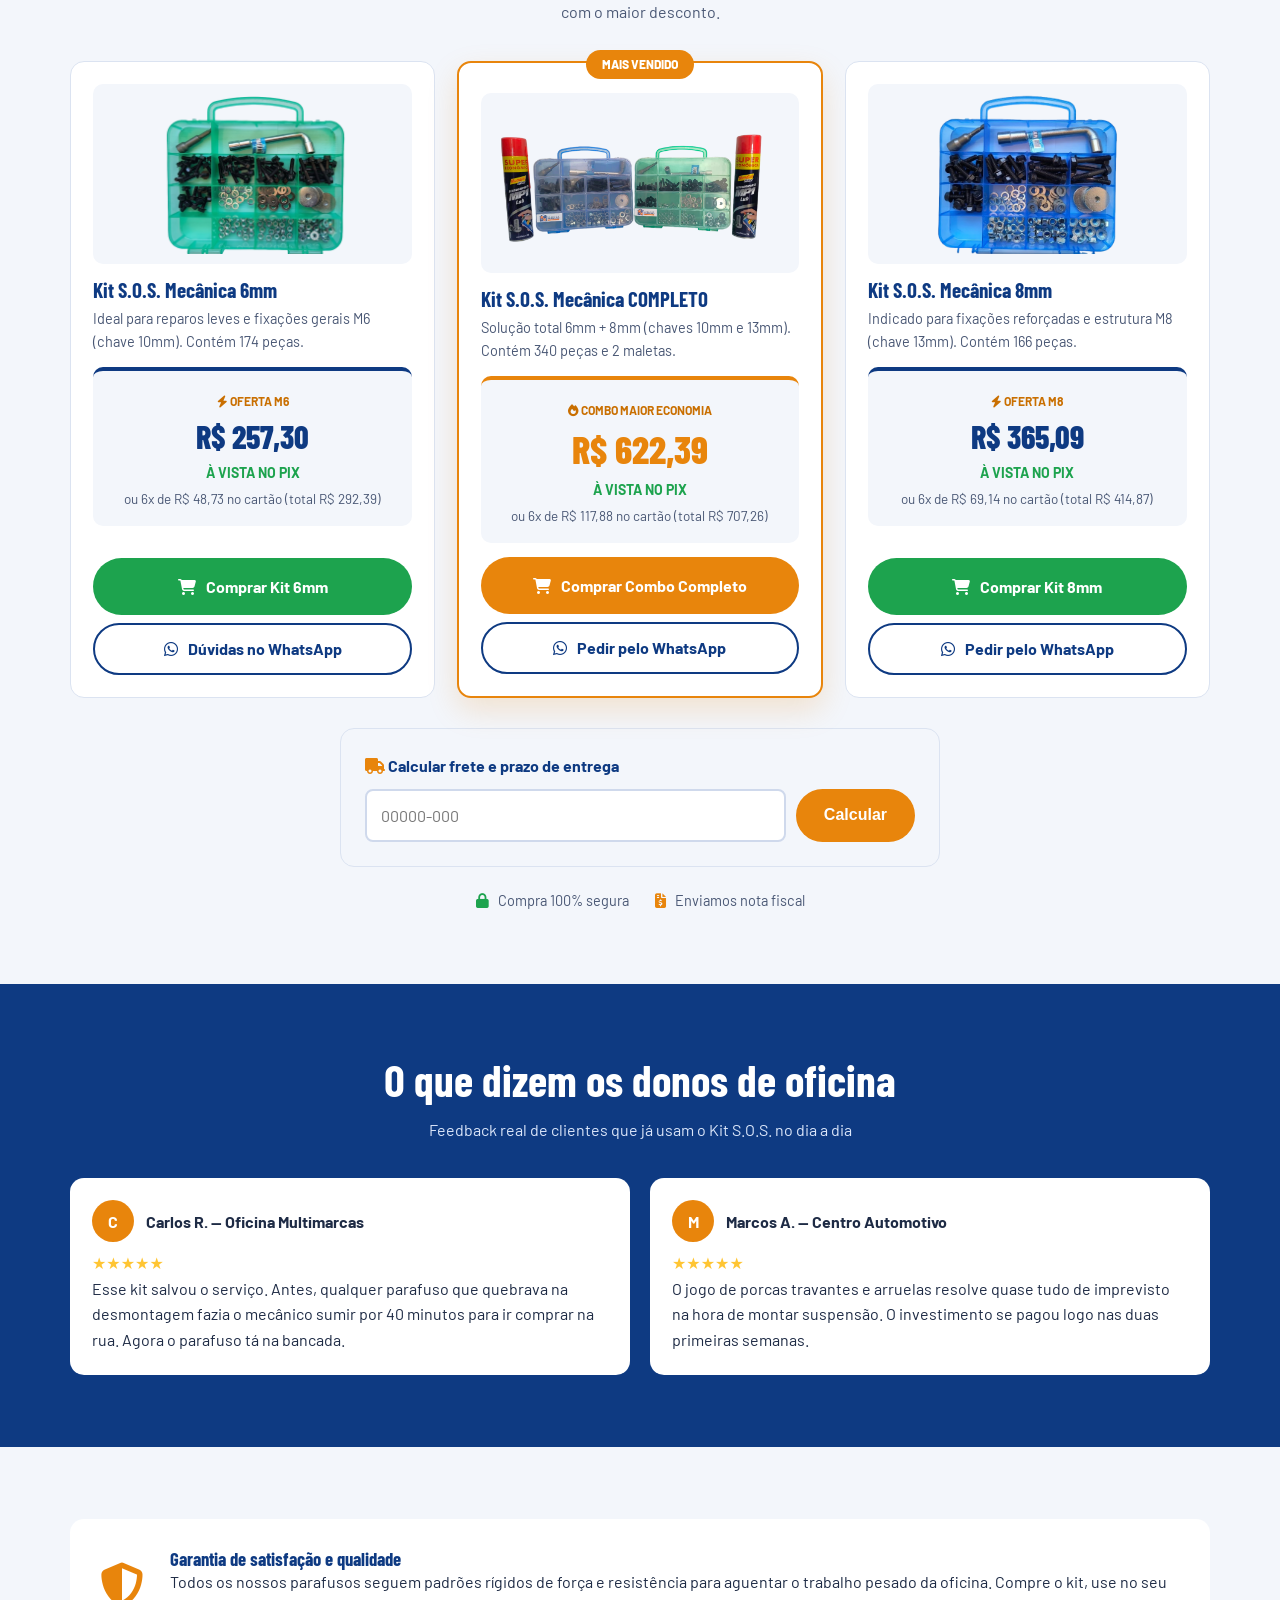
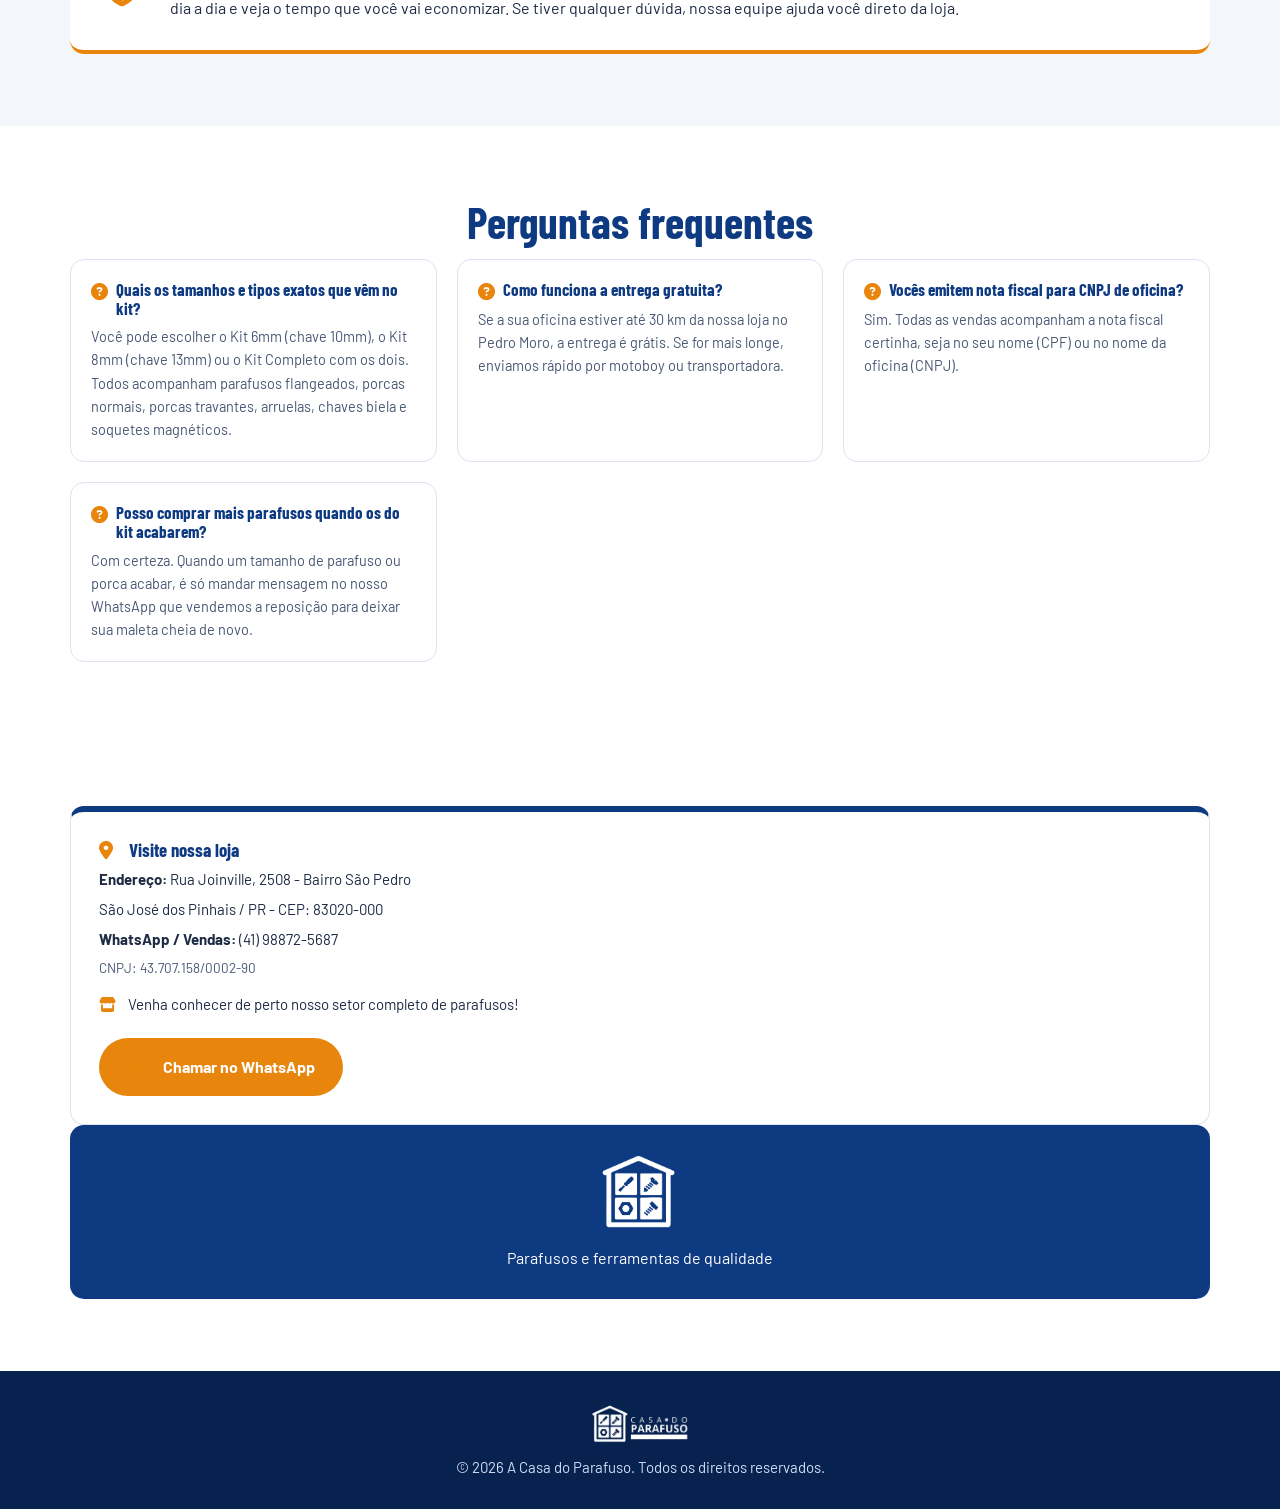
<file: KIT-S.O.S/index.html>
<!DOCTYPE html>
<html lang="pt-BR">
<head>
<meta charset="UTF-8">
<meta name="viewport" content="width=device-width, initial-scale=1, viewport-fit=cover">
<title>Kit S.O.S. Mecânica | A Casa do Parafuso</title>
<meta name="description" content="Kit S.O.S. Mecânica da Casa do Parafuso: parafuso certo na bancada em 10 segundos. Kits 6mm, 8mm e Completo.">
<link rel="preconnect" href="https://fonts.googleapis.com"><link rel="preconnect" href="https://fonts.gstatic.com" crossorigin>
<link rel="stylesheet" href="https://fonts.googleapis.com/css2?family=Barlow+Condensed:wght@600;700;800&family=Barlow:wght@400;500;600&display=swap">
<link rel="stylesheet" href="https://cdnjs.cloudflare.com/ajax/libs/font-awesome/6.5.1/css/all.min.css">
<style>
:root{--azul:#0E3A82;--azul-esc:#08224F;--laranja:#E8850C;--laranja-esc:#C96F00;--branco:#fff;--gelo:#F3F6FB;--texto:#1E2B45;--raio:14px;--verde:#1DA34E}
@media (prefers-color-scheme: dark){:root:not([data-theme="light"]){--branco:#fff;--gelo:#F3F6FB;--texto:#1E2B45}}
:root[data-theme="dark"]{--branco:#fff;--gelo:#F3F6FB;--texto:#1E2B45}
*{box-sizing:border-box;margin:0}
html{scroll-behavior:smooth;scroll-padding-top:calc(120px + env(safe-area-inset-top,0px))}
body{font-family:Barlow,system-ui,sans-serif;color:var(--texto);background:var(--branco);line-height:1.6;padding-top:env(safe-area-inset-top,0px);padding-bottom:env(safe-area-inset-bottom,0px)}
h1,h2,h3,h4{font-family:'Barlow Condensed',sans-serif;line-height:1.1;color:var(--azul)}
img{max-width:100%;display:block}
.wrap{max-width:1180px;margin:0 auto;padding:0 20px}
section{padding:72px 0}
h2{font-size:clamp(30px,4.6vw,44px);margin-bottom:12px}
.sub{max-width:62ch;margin:0 auto 36px;color:#4a5875}
.center{text-align:center}
:focus-visible{outline:3px solid var(--laranja);outline-offset:3px}
.btn{display:inline-flex;align-items:center;justify-content:center;gap:10px;padding:14px 26px;border-radius:999px;font-weight:700;text-decoration:none;border:2px solid transparent;transition:.2s;font-size:16px;cursor:pointer}
.btn-o{background:var(--laranja);color:#fff}.btn-o:hover{background:var(--laranja-esc)}
.btn-a{background:var(--azul);color:#fff}.btn-a:hover{background:var(--azul-esc)}
.btn-v{background:var(--verde);color:#fff}.btn-v:hover{background:#178a42}
.btn-l{border-color:#fff;color:#fff;background:transparent}.btn-l:hover{background:#fff;color:var(--azul)}
.btn-out{border-color:var(--azul);color:var(--azul);background:transparent;padding:11px 22px}.btn-out:hover{background:var(--azul);color:#fff}
.btn-full{width:100%}
/* Top bar */
.topbar{background:var(--azul-esc);color:#fff;text-align:center;font-size:14px;font-weight:600;padding:9px 14px}
.topbar i{color:var(--laranja);margin-right:6px}
/* Cabeçalho */
header{position:sticky;top:0;z-index:50;background:#fff;border-bottom:4px solid var(--laranja);box-shadow:0 2px 14px rgba(8,34,79,.12)}
.bar{display:flex;align-items:center;gap:20px;height:76px}
.bar .logo{display:flex;align-items:center;text-decoration:none}
.bar .logo img{height:50px;width:auto}
nav{margin-left:auto;display:flex;gap:24px;align-items:center}
nav a{text-decoration:none;font-weight:600;color:var(--azul);font-size:15px}nav a:hover{color:var(--laranja)}
.menu-btn{display:none;background:none;border:0;font-size:26px;color:var(--azul);cursor:pointer;margin-left:auto}
/* Hero */
.hero{background:linear-gradient(105deg,rgba(8,34,79,.96) 35%,rgba(14,58,130,.75)),url('data:image/svg+xml;utf8,<svg xmlns="http://www.w3.org/2000/svg" width="600" height="400"><rect width="600" height="400" fill="%230E3A82"/></svg>') center/cover;color:#fff;padding:80px 0 96px}
.hero .wrap{display:grid;grid-template-columns:1.15fr .85fr;gap:40px;align-items:center}
.badge-top{display:inline-flex;align-items:center;gap:8px;background:rgba(232,133,12,.18);border:1px solid var(--laranja);color:#ffcf94;padding:8px 16px;border-radius:999px;font-weight:700;font-size:14px;margin-bottom:18px}
.hero h1{color:#fff;font-size:clamp(38px,6vw,60px);font-weight:800;max-width:16ch}
.hero h1 span{color:var(--laranja)}
.hero p{font-size:18px;max-width:52ch;margin:18px 0 28px;color:#dbe6fa}
.hero .cta{display:flex;flex-wrap:wrap;gap:14px}
.hero-img{background:#fff;border-radius:var(--raio);padding:18px;box-shadow:0 18px 40px rgba(0,0,0,.3)}
.hero-img img{width:100%;aspect-ratio:1/1;object-fit:contain}
/* Prejuízo */
.prejuizo{background:var(--azul-esc);color:#fff}
.prejuizo h2{color:#fff;text-align:center}
.prejuizo .sub{color:#cfdcf5;text-align:center}
.prejuizo .sub strong{color:#ffcf94}
.pgrid{display:grid;grid-template-columns:1fr 1fr;gap:22px;margin-top:20px}
.pcard{background:#fff;color:var(--texto);border-radius:var(--raio);padding:26px;border-top:6px solid}
.pcard.ruim{border-color:#D64545}
.pcard.bom{border-color:var(--verde)}
.pcard h3{font-size:22px;margin-bottom:14px}
.pcard.ruim h3{color:#D64545}.pcard.bom h3{color:var(--verde)}
.pcard ul{list-style:none;display:grid;gap:10px;font-size:15px}
.pcard i{width:22px;color:var(--laranja);margin-right:6px}
.conclusao{margin-top:26px;background:rgba(232,133,12,.14);border:1px solid var(--laranja);border-radius:var(--raio);padding:20px 24px;color:#fff;font-size:15px}
.conclusao i{color:var(--laranja);margin-right:8px}
/* Conteúdo kits */
.kitblock{background:#fff;border:1px solid #dbe3f1;border-radius:var(--raio);padding:26px;margin-bottom:24px;border-top:6px solid var(--azul)}
.kitblock.destaque{border-color:var(--laranja)}
.kitblock h3{font-size:24px;margin-bottom:16px;display:flex;align-items:center;gap:10px}
.kitblock.destaque h3{color:var(--laranja)}
.kgrid{display:grid;grid-template-columns:1.3fr .7fr;gap:28px;align-items:center}
.klista{display:grid;gap:8px}
.klinha{display:flex;justify-content:space-between;gap:14px;font-size:14.5px;padding:8px 0;border-bottom:1px dashed #e2e8f5}
.klinha span:first-child{font-weight:700;color:var(--azul)}
.klinha span:last-child{color:#4a5875;text-align:right}
.kfoco{background:var(--gelo);border-radius:var(--raio);padding:18px;text-align:center}
.kfoco img{max-height:170px;margin:0 auto 12px;object-fit:contain}
.kfoco h4{font-size:17px;margin-bottom:6px}
.kfoco p{font-size:14px;color:#4a5875}
/* Produtos / compra */
.pgrid3{display:grid;grid-template-columns:repeat(auto-fit,minmax(290px,1fr));gap:22px}
.buycard{background:#fff;border:1px solid #dbe3f1;border-radius:var(--raio);padding:22px;display:flex;flex-direction:column;justify-content:space-between;position:relative}
.buycard.dest{border:2px solid var(--laranja);box-shadow:0 12px 30px rgba(232,133,12,.18)}
.tagdest{position:absolute;top:-13px;left:50%;transform:translateX(-50%);background:var(--laranja);color:#fff;padding:5px 16px;border-radius:999px;font-weight:800;font-size:12px;text-transform:uppercase;white-space:nowrap}
.buycard img{width:100%;height:180px;object-fit:contain;background:var(--gelo);border-radius:10px;padding:10px}
.buycard h4{font-size:21px;margin:14px 0 6px}
.buycard .desc{color:#4a5875;font-size:14.5px;min-height:42px}
.preco{background:var(--gelo);border-radius:10px;padding:16px;margin:14px 0;text-align:center;border-top:4px solid var(--azul)}
.buycard.dest .preco{border-color:var(--laranja)}
.preco .tag{font-size:12px;font-weight:700;color:var(--laranja-esc)}
.preco b{display:block;font:800 32px 'Barlow Condensed',sans-serif;color:var(--azul);margin:4px 0}
.buycard.dest .preco b{color:var(--laranja);font-size:38px}
.preco .pix{color:var(--verde);font-weight:700;font-size:14px}
.preco .parc{font-size:13.5px;color:#4a5875;margin-top:4px}
/* Frete */
.frete{background:var(--gelo);border-radius:var(--raio);padding:24px;margin-top:30px;max-width:600px;margin-left:auto;margin-right:auto;border:1px solid #dbe3f1}
.frete label{font-weight:700;color:var(--azul);display:block;margin-bottom:10px}
.frete-row{display:flex;gap:10px}
.frete-row input{flex:1;padding:12px 14px;border-radius:8px;border:2px solid #cfd9ec;font:inherit}
.frete-row input:focus{border-color:var(--laranja);outline:0}
#shipping-result{margin-top:12px;font-size:14.5px;color:#4a5875;display:none}
.seguranca{margin-top:22px;display:flex;justify-content:center;gap:26px;flex-wrap:wrap;font-size:14.5px;color:#4a5875}
.seguranca i{margin-right:6px}
/* Depoimentos */
.aval{background:var(--azul);color:#fff}
.aval h2{color:#fff;text-align:center}
.aval .sub{text-align:center;color:#dbe6fa}
.revgrid{display:grid;grid-template-columns:repeat(auto-fit,minmax(280px,1fr));gap:20px;margin-top:10px}
.rev{background:#fff;color:var(--texto);border-radius:var(--raio);padding:22px}
.rev .head{display:flex;align-items:center;gap:12px;margin-bottom:8px}
.rev .av{width:42px;height:42px;border-radius:50%;background:var(--laranja);color:#fff;display:grid;place-items:center;font-weight:700;flex:none}
.stars{color:#FFC533}
/* Garantia */
.garantia{background:var(--gelo)}
.gbox{display:flex;gap:26px;align-items:center;background:#fff;border-radius:var(--raio);padding:30px;border-bottom:4px solid var(--laranja)}
.gbox i{font-size:44px;color:var(--laranja);flex:none}
/* FAQ */
.faqgrid{display:grid;grid-template-columns:repeat(auto-fit,minmax(320px,1fr));gap:20px}
.faqitem{background:#fff;border:1px solid #dbe3f1;border-radius:var(--raio);padding:20px}
.faqitem h4{font-size:17px;color:var(--azul);margin-bottom:8px;display:flex;gap:8px;align-items:flex-start}
.faqitem h4 i{color:var(--laranja);margin-top:3px}
.faqitem p{font-size:14.5px;color:#4a5875}
/* Contato */
.contato .wrap{display:grid;grid-template-columns:1.2fr .8fr;gap:30px}
.cinfo{background:#fff;border:1px solid #dbe3f1;border-radius:var(--raio);padding:28px;border-top:6px solid var(--azul)}
.cinfo p{margin:6px 0;font-size:15px}
.cinfo i{color:var(--laranja);margin-right:8px;width:18px}
.clogo{background:var(--azul);border-radius:var(--raio);display:grid;place-items:center;color:#fff;padding:28px;text-align:center}
.clogo img{height:78px;width:auto;margin:0 auto 14px;filter:brightness(0) invert(1)}
/* Rodapé */
footer{background:var(--azul-esc);color:#cfdcf5;padding:30px 0;font-size:15px;text-align:center}
footer img{height:44px;width:auto;margin:0 auto 10px}
.zap{position:fixed;right:18px;bottom:calc(18px + env(safe-area-inset-bottom,0px));z-index:60;width:60px;height:60px;border-radius:50%;background:#25D366;color:#fff;display:grid;place-items:center;font-size:32px;box-shadow:0 6px 18px rgba(0,0,0,.3);text-decoration:none}
@media(max-width:900px){
 .menu-btn{display:block}
 nav{display:none;position:absolute;top:76px;left:0;right:0;background:#fff;flex-direction:column;align-items:flex-start;padding:20px;gap:16px;border-bottom:4px solid var(--laranja)}
 nav.aberto{display:flex}
 .hero .wrap,.pgrid,.kgrid,.contato .wrap{grid-template-columns:1fr}
 .hero-img{order:-1}
 section{padding:52px 0}.hero{padding:56px 0 70px}
 .frete-row{flex-direction:column}
}
@media(prefers-reduced-motion:reduce){html{scroll-behavior:auto}}
</style>
</head>
<body>

<div class="topbar"><i class="fa-solid fa-rocket"></i>PROMOÇÃO DE LANÇAMENTO: FRETE GRÁTIS ATÉ 30 KM DA LOJA PEDRO MORO</div>

<header>
 <div class="wrap bar">
  <a class="logo" href="#topo"><img src="CDP-LOGO2.png" alt="A Casa do Parafuso"></a>
  <button class="menu-btn" aria-label="Abrir menu" aria-expanded="false"><i class="fa-solid fa-bars"></i></button>
  <nav id="menu">
   <a href="#inicio">Início</a><a href="#calculo">Prejuízo Zero</a><a href="#conteudo">O que vem no kit</a>
   <a href="#depoimentos">Quem usa</a><a href="#faq">Dúvidas</a><a href="#contato">Endereço</a>
   <a class="btn btn-o" href="#produto"><i class="fa-solid fa-toolbox"></i>Garantir meu kit</a>
  </nav>
 </div>
</header>

<main id="topo">
<section id="inicio" class="hero"><div class="wrap">
 <div>
  <span class="badge-top"><i class="fa-solid fa-fire"></i>O socorro definitivo da sua oficina</span>
  <h1>Pare de perder horas de trabalho por falta de <span>parafusos</span></h1>
  <p>Não pare mais o elevador hidráulico ou o serviço do cliente para ir buscar peças básicas na rua. Mantenha a produtividade máxima, entregue mais rápido e aumente o faturamento diário da sua mecânica.</p>
  <div class="cta">
   <a class="btn btn-o" href="#produto"><i class="fa-solid fa-cart-shopping"></i>Comprar kit agora</a>
   <a class="btn btn-l" href="#calculo"><i class="fa-solid fa-calculator"></i>Ver cálculo de lucro</a>
  </div>
 </div>
 <div class="hero-img"><img src="KIT-COMPLETO.png" alt="Kit S.O.S. Mecânica Completo"></div>
</div></section>

<section id="calculo" class="prejuizo"><div class="wrap">
 <h2>Cada minuto fora da oficina é dinheiro jogado fora</h2>
 <p class="sub">Segundo dados do SEBRAE, uma oficina mecânica média fatura cerca de <strong>R$ 40.000,00 por mês</strong> com base em 220 horas úteis. Isso bota o valor da sua hora trabalhada em <strong>R$ 180,00</strong>!</p>
 <div class="pgrid">
  <div class="pcard ruim">
   <h3><i class="fa-solid fa-triangle-exclamation"></i> Rotina sem o kit</h3>
   <ul>
    <li><i class="fa-solid fa-triangle-exclamation"></i>Falta 1 parafuso ou porca travante no meio da montagem</li>
    <li><i class="fa-solid fa-person-walking-arrow-right"></i>Mecânico para o serviço e se desloca até a autopeças</li>
    <li><i class="fa-solid fa-circle-xmark"></i><strong>Resultado:</strong> 1 hora perdida = R$ 180,00 de prejuízo</li>
    <li><i class="fa-solid fa-car-burst"></i>Carro ocupando pátio e cliente esperando além do prazo</li>
   </ul>
  </div>
  <div class="pcard bom">
   <h3><i class="fa-solid fa-circle-check"></i> Rotina com o Kit S.O.S.</h3>
   <ul>
    <li><i class="fa-solid fa-wrench"></i>Falta o parafuso na hora do aperto final da peça</li>
    <li><i class="fa-solid fa-box-open"></i>Você abre a maleta organizadora e pega a peça exata em 10s</li>
    <li><i class="fa-solid fa-circle-check"></i><strong>Resultado:</strong> serviço sem interrupções = R$ 180 poupados</li>
    <li><i class="fa-solid fa-gauge-high"></i>Giro rápido de veículos e cliente impressionado com a velocidade</li>
   </ul>
  </div>
 </div>
 <p class="conclusao"><i class="fa-solid fa-calculator"></i><strong>Matemática clara:</strong> se o kit evitar que você saia da oficina apenas 5 vezes, ele já se pagou por completo. Daí em diante é lucro puro na bancada.</p>
</div></section>

<section id="conteudo"><div class="wrap">
 <h2 class="center">Conheça os 3 kits S.O.S. disponíveis</h2>
 <p class="sub center">Veja o que vem dentro de cada maleta antes de escolher o ideal para o seu trabalho.</p>

 <div class="kitblock destaque">
  <h3><i class="fa-solid fa-boxes-packing"></i>1. Kit S.O.S. Mecânica COMPLETO — 340 peças (6mm e 8mm)</h3>
  <div class="kgrid">
   <div class="klista">
    <div class="klinha"><span>Parafusos flangeados M6 e M8</span><span>88 un. (M6: 16–35mm | M8: 20–50mm)</span></div>
    <div class="klinha"><span>Porcas M6 e M8 variadas</span><span>80 un. (flangeadas CH 10/13 e nylon auto-travantes)</span></div>
    <div class="klinha"><span>Arruelas técnicas M6 e M8</span><span>103 un. (lisas industriais, pressão, aba larga)</span></div>
    <div class="klinha"><span>Chaves biela vazadas</span><span>2 un. (10mm e 13mm)</span></div>
    <div class="klinha"><span>Soquetes magnéticos de impacto</span><span>2 un. de fixação rápida (10mm e 13mm)</span></div>
    <div class="klinha"><span>Lubrificante</span><span>2 sprays de 300ml</span></div>
    <div class="klinha"><span>Maletas organizadoras</span><span>2 maletas com 14 divisórias cada</span></div>
   </div>
   <div class="kfoco"><img src="KIT-COMPLETO.png" alt="Kit S.O.S. Mecânica Completo">
    <h4><i class="fa-solid fa-certificate" style="color:var(--laranja)"></i> Solução total para bancada</h4>
    <p>Cobre 100% das necessidades diárias em M6 e M8, com organização máxima e fim do desperdício de tempo.</p>
   </div>
  </div>
 </div>

 <div class="kitblock">
  <h3><i class="fa-solid fa-box"></i>2. Kit S.O.S. Mecânica 6mm — 174 peças</h3>
  <div class="kgrid">
   <div class="klista">
    <div class="klinha"><span>Parafusos flangeados M6</span><span>50 un. (M6x16, 20, 25, 30, 35)</span></div>
    <div class="klinha"><span>Porcas M6</span><span>40 un. (20 flangeadas CH10 + 20 auto-travantes nylon)</span></div>
    <div class="klinha"><span>Arruelas técnicas M6</span><span>60 un. (10 aba larga, 25 lisas, 25 pressão)</span></div>
    <div class="klinha"><span>Chave biela vazada</span><span>1 un. (10mm)</span></div>
    <div class="klinha"><span>Soquete magnético</span><span>1 un. (10mm — encaixe 1/4")</span></div>
    <div class="klinha"><span>Lubrificante + maleta</span><span>1 spray 300ml + maleta (14 divisórias)</span></div>
   </div>
   <div class="kfoco"><img src="KIT-MALETA-V.png" alt="Kit S.O.S. Mecânica 6mm">
    <h4><i class="fa-solid fa-wrench" style="color:var(--azul)"></i> Foco em M6 / chave 10mm</h4>
    <p>Ideal para lataria, paralamas, tampas, suportes e acabamentos mecânicos gerais.</p>
   </div>
  </div>
 </div>

 <div class="kitblock">
  <h3><i class="fa-solid fa-box"></i>3. Kit S.O.S. Mecânica 8mm — 166 peças</h3>
  <div class="kgrid">
   <div class="klista">
    <div class="klinha"><span>Parafusos flangeados M8</span><span>38 un. (M8x20, 25, 30, 40, 50)</span></div>
    <div class="klinha"><span>Porcas M8</span><span>40 un. (20 flangeadas CH13 + 20 auto-travantes nylon)</span></div>
    <div class="klinha"><span>Arruelas técnicas M8</span><span>58 un. (8 aba larga, 25 lisas, 25 pressão)</span></div>
    <div class="klinha"><span>Chave biela vazada</span><span>1 un. (13mm)</span></div>
    <div class="klinha"><span>Soquete magnético</span><span>1 un. (13mm — encaixe 1/4")</span></div>
    <div class="klinha"><span>Lubrificante + maleta</span><span>1 spray 300ml + maleta (14 divisórias)</span></div>
   </div>
   <div class="kfoco"><img src="KIT-MALETA-A.png" alt="Kit S.O.S. Mecânica 8mm">
    <h4><i class="fa-solid fa-gears" style="color:var(--verde)"></i> Foco em M8 / chave 13mm</h4>
    <p>Perfeito para fixação pesada, suportes de motor, suspensão, coletores e agregados.</p>
   </div>
  </div>
 </div>
</div></section>

<section id="produto" style="background:var(--gelo)"><div class="wrap">
 <h2 class="center">Escolha a opção ideal para sua oficina</h2>
 <p class="sub center">Selecione o kit ideal para o porte do seu trabalho ou garanta o combo completo com o maior desconto.</p>

 <div class="pgrid3">
  <div class="buycard">
   <div>
    <img src="KIT-MALETA-V.png" alt="Kit S.O.S. Mecânica 6mm">
    <h4>Kit S.O.S. Mecânica 6mm</h4>
    <p class="desc">Ideal para reparos leves e fixações gerais M6 (chave 10mm). Contém 174 peças.</p>
    <div class="preco">
     <span class="tag"><i class="fa-solid fa-bolt"></i> OFERTA M6</span>
     <b>R$ 257,30</b>
     <span class="pix">À VISTA NO PIX</span>
     <p class="parc">ou 6x de R$ 48,73 no cartão (total R$ 292,39)</p>
    </div>
   </div>
   <div>
    <a href="https://casa-do-parafuso4.pay.yampi.com.br/r/NW1XDI882B" class="btn btn-v btn-full"><i class="fa-solid fa-cart-shopping"></i> Comprar Kit 6mm</a>
    <a href="https://wa.me/5541988725687?text=Quero%20comprar%20o%20Kit%20S.O.S%20Mecanica%206mm" target="_blank" rel="noopener" class="btn btn-out btn-full" style="margin-top:8px"><i class="fa-brands fa-whatsapp"></i> Dúvidas no WhatsApp</a>
   </div>
  </div>

  <div class="buycard dest">
   <span class="tagdest">Mais vendido</span>
   <div>
    <img src="KIT-COMPLETO.png" alt="Kit S.O.S. Mecânica Completo" style="margin-top:8px">
    <h4>Kit S.O.S. Mecânica COMPLETO</h4>
    <p class="desc">Solução total 6mm + 8mm (chaves 10mm e 13mm). Contém 340 peças e 2 maletas.</p>
    <div class="preco">
     <span class="tag"><i class="fa-solid fa-fire"></i> COMBO MAIOR ECONOMIA</span>
     <b>R$ 622,39</b>
     <span class="pix">À VISTA NO PIX</span>
     <p class="parc">ou 6x de R$ 117,88 no cartão (total R$ 707,26)</p>
    </div>
   </div>
   <div>
    <a href="https://casa-do-parafuso4.pay.yampi.com.br/r/OCC0ACSQY6" class="btn btn-o btn-full"><i class="fa-solid fa-cart-shopping"></i> Comprar Combo Completo</a>
    <a href="https://wa.me/5541988725687?text=Quero%20comprar%20o%20Kit%20S.O.S%20Mecanica%20Completo" target="_blank" rel="noopener" class="btn btn-out btn-full" style="margin-top:8px"><i class="fa-brands fa-whatsapp"></i> Pedir pelo WhatsApp</a>
   </div>
  </div>

  <div class="buycard">
   <div>
    <img src="KIT-MALETA-A.png" alt="Kit S.O.S. Mecânica 8mm">
    <h4>Kit S.O.S. Mecânica 8mm</h4>
    <p class="desc">Indicado para fixações reforçadas e estrutura M8 (chave 13mm). Contém 166 peças.</p>
    <div class="preco">
     <span class="tag"><i class="fa-solid fa-bolt"></i> OFERTA M8</span>
     <b>R$ 365,09</b>
     <span class="pix">À VISTA NO PIX</span>
     <p class="parc">ou 6x de R$ 69,14 no cartão (total R$ 414,87)</p>
    </div>
   </div>
   <div>
    <a href="https://casa-do-parafuso4.pay.yampi.com.br/r/EXDHJG25ZQ" class="btn btn-v btn-full"><i class="fa-solid fa-cart-shopping"></i> Comprar Kit 8mm</a>
    <a href="https://wa.me/5541988725687?text=Quero%20comprar%20o%20Kit%20S.O.S%20Mecanica%208mm" target="_blank" rel="noopener" class="btn btn-out btn-full" style="margin-top:8px"><i class="fa-brands fa-whatsapp"></i> Pedir pelo WhatsApp</a>
   </div>
  </div>
 </div>

 <div class="frete">
  <label for="cep-input"><i class="fa-solid fa-truck" style="color:var(--laranja)"></i> Calcular frete e prazo de entrega</label>
  <div class="frete-row">
   <input id="cep-input" type="text" placeholder="00000-000" maxlength="9">
   <button class="btn btn-o" onclick="calcularFrete()">Calcular</button>
  </div>
  <div id="shipping-result"></div>
 </div>

 <div class="seguranca">
  <span><i class="fa-solid fa-lock" style="color:var(--verde)"></i> Compra 100% segura</span>
  <span><i class="fa-solid fa-file-invoice-dollar" style="color:var(--laranja)"></i> Enviamos nota fiscal</span>
 </div>
</div></section>

<section id="depoimentos" class="aval"><div class="wrap">
 <h2>O que dizem os donos de oficina</h2>
 <p class="sub">Feedback real de clientes que já usam o Kit S.O.S. no dia a dia</p>
 <div class="revgrid">
  <article class="rev">
   <div class="head"><span class="av">C</span><b>Carlos R. — Oficina Multimarcas</b></div>
   <div class="stars">★★★★★</div>
   <p>Esse kit salvou o serviço. Antes, qualquer parafuso que quebrava na desmontagem fazia o mecânico sumir por 40 minutos para ir comprar na rua. Agora o parafuso tá na bancada.</p>
  </article>
  <article class="rev">
   <div class="head"><span class="av">M</span><b>Marcos A. — Centro Automotivo</b></div>
   <div class="stars">★★★★★</div>
   <p>O jogo de porcas travantes e arruelas resolve quase tudo de imprevisto na hora de montar suspensão. O investimento se pagou logo nas duas primeiras semanas.</p>
  </article>
 </div>
</div></section>

<section class="garantia"><div class="wrap">
 <div class="gbox">
  <i class="fa-solid fa-shield-halved"></i>
  <div>
   <h3>Garantia de satisfação e qualidade</h3>
   <p>Todos os nossos parafusos seguem padrões rígidos de força e resistência para aguentar o trabalho pesado da oficina. Compre o kit, use no seu dia a dia e veja o tempo que você vai economizar. Se tiver qualquer dúvida, nossa equipe ajuda você direto da loja.</p>
  </div>
 </div>
</div></section>

<section id="faq"><div class="wrap">
 <h2 class="center">Perguntas frequentes</h2>
 <div class="faqgrid">
  <div class="faqitem"><h4><i class="fa-solid fa-circle-question"></i>Quais os tamanhos e tipos exatos que vêm no kit?</h4>
   <p>Você pode escolher o Kit 6mm (chave 10mm), o Kit 8mm (chave 13mm) ou o Kit Completo com os dois. Todos acompanham parafusos flangeados, porcas normais, porcas travantes, arruelas, chaves biela e soquetes magnéticos.</p></div>
  <div class="faqitem"><h4><i class="fa-solid fa-circle-question"></i>Como funciona a entrega gratuita?</h4>
   <p>Se a sua oficina estiver até 30 km da nossa loja no Pedro Moro, a entrega é grátis. Se for mais longe, enviamos rápido por motoboy ou transportadora.</p></div>
  <div class="faqitem"><h4><i class="fa-solid fa-circle-question"></i>Vocês emitem nota fiscal para CNPJ de oficina?</h4>
   <p>Sim. Todas as vendas acompanham a nota fiscal certinha, seja no seu nome (CPF) ou no nome da oficina (CNPJ).</p></div>
  <div class="faqitem"><h4><i class="fa-solid fa-circle-question"></i>Posso comprar mais parafusos quando os do kit acabarem?</h4>
   <p>Com certeza. Quando um tamanho de parafuso ou porca acabar, é só mandar mensagem no nosso WhatsApp que vendemos a reposição para deixar sua maleta cheia de novo.</p></div>
 </div>
</div></section>

<section id="contato"><div class="wrap contato">
 <div class="cinfo">
  <h3><i class="fa-solid fa-location-dot"></i> Visite nossa loja</h3>
  <p><strong>Endereço:</strong> Rua Joinville, 2508 - Bairro São Pedro</p>
  <p>São José dos Pinhais / PR - CEP: 83020-000</p>
  <p><strong>WhatsApp / Vendas:</strong> (41) 98872-5687</p>
  <p style="font-size:13.5px;color:#4a5875">CNPJ: 43.707.158/0002-90</p>
  <p style="margin-top:14px"><i class="fa-solid fa-store"></i> Venha conhecer de perto nosso setor completo de parafusos!</p>
  <a class="btn btn-o" href="https://wa.me/5541988725687" target="_blank" rel="noopener" style="margin-top:16px"><i class="fa-brands fa-whatsapp"></i>Chamar no WhatsApp</a>
 </div>
 <div class="clogo">
  <img src="CDP-LOGO.png" alt="A Casa do Parafuso">
  <p>Parafusos e ferramentas de qualidade</p>
 </div>
</div></section>
</main>

<footer>
 <div class="wrap">
  <img src="CDP-LOGO-BRANCA.png" alt="A Casa do Parafuso">
  <p>© 2026 A Casa do Parafuso. Todos os direitos reservados.</p>
 </div>
</footer>

<a class="zap" href="https://wa.me/5541988725687" target="_blank" rel="noopener" aria-label="Chamar no WhatsApp"><i class="fa-brands fa-whatsapp"></i></a>

<script>
const mb=document.querySelector(".menu-btn"),mn=document.getElementById("menu");
mb.onclick=()=>mb.setAttribute("aria-expanded",mn.classList.toggle("aberto"));
mn.addEventListener("click",e=>{if(e.target.closest("a"))mn.classList.remove("aberto")});

async function calcularFrete(){
 const cep=document.getElementById('cep-input').value.replace(/\D/g,'');
 const r=document.getElementById('shipping-result');
 if(cep.length!==8){r.style.display="block";r.innerHTML="<span style='color:#D64545'>Digite um CEP válido com 8 números.</span>";return}
 r.style.display="block";
 r.innerHTML="<i class='fa-solid fa-spinner fa-spin'></i> Verificando região...";
 try{
  const res=await fetch(`https://viacep.com.br/ws/${cep}/json/`);
  const data=await res.json();
  if(data.erro){r.innerHTML="<span style='color:#D64545'>CEP não encontrado. Verifique os números.</span>";return}
  const cidade=data.localidade.toLowerCase();
  if(cidade==="são josé dos pinhais"||cidade==="curitiba"){
   r.innerHTML=`<span style='color:var(--verde);font-weight:700'><i class='fa-solid fa-circle-check'></i> Frete grátis!</span><br><span>Sua oficina está na nossa área de entrega rápida. Combinamos o horário direto no WhatsApp.</span>`;
  }else{
   r.innerHTML=`<i class='fa-solid fa-truck-ramp-box' style='color:var(--laranja)'></i> <strong>Envio via transportadora:</strong><br><span>Disponível para ${data.localidade} - ${data.uf}. O valor do frete e o prazo serão aplicados na tela final de pagamento.</span>`;
  }
 }catch(e){r.innerHTML="<span style='color:#D64545'>Erro ao conectar com o serviço de CEP. Tente novamente.</span>"}
}
</script>
</body>
</html>
</file>
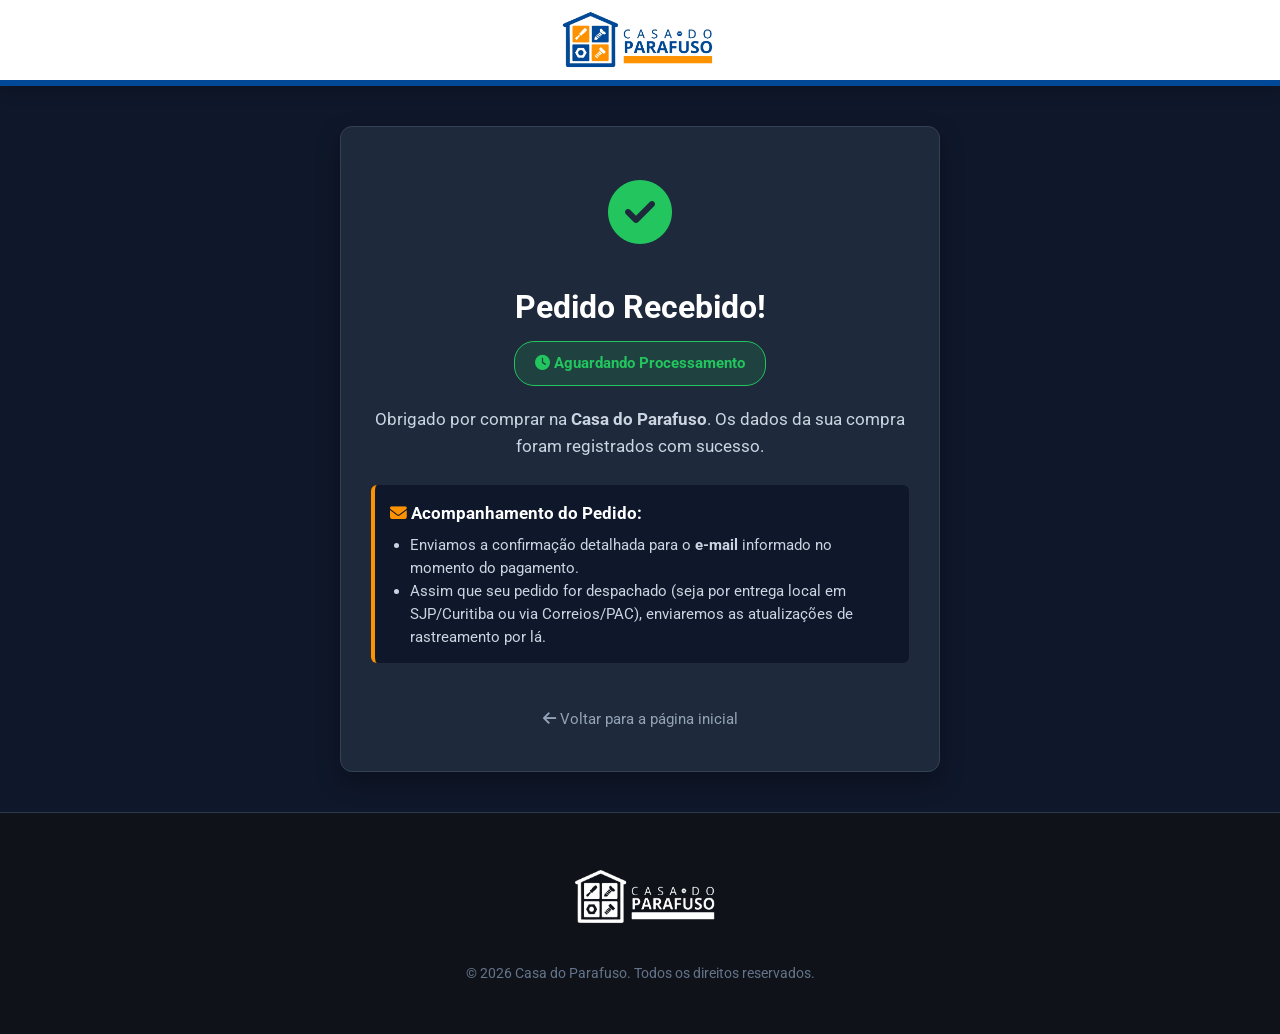
<file: KIT-S.O.S/obrigado.html>
<!DOCTYPE html>
<html lang="pt-BR">
<head>
    <meta charset="UTF-8">
    <meta name="viewport" content="width=device-width, initial-scale=1.0">
    <title>Pedido Confirmado! - Casa do Parafuso</title>
    <link rel="stylesheet" href="style.css">
    <link rel="stylesheet" href="https://cdnjs.cloudflare.com/ajax/libs/font-awesome/6.4.0/css/all.min.css">
    <style>
        .thankyou-wrapper {
            min-height: 80vh;
            display: flex;
            align-items: center;
            justify-content: center;
            padding: 40px 20px;
            background: #0f172a;
            color: #ffffff;
        }
        .thankyou-card {
            background: #1e293b;
            border: 1px solid #334155;
            border-radius: 12px;
            max-width: 600px;
            width: 100%;
            padding: 40px 30px;
            text-align: center;
            box-shadow: 0 10px 25px rgba(0,0,0,0.3);
        }
        .thankyou-icon {
            font-size: 4rem;
            color: #22c55e;
            margin-bottom: 20px;
        }
        .thankyou-card h1 {
            font-size: 2rem;
            margin-bottom: 10px;
            color: #ffffff;
        }
        .thankyou-card p {
            color: #cbd5e1;
            font-size: 1.05rem;
            line-height: 1.6;
            margin-bottom: 25px;
        }
        .info-box {
            background: #0f172a;
            border-left: 4px solid var(--laranja-cdp, #f97316);
            padding: 15px;
            border-radius: 6px;
            text-align: left;
            margin-bottom: 30px;
            font-size: 0.95rem;
        }
        .status-badge {
            display: inline-block;
            background: rgba(34, 197, 94, 0.15);
            color: #22c55e;
            border: 1px solid #22c55e;
            padding: 10px 20px;
            border-radius: 20px;
            font-weight: bold;
            font-size: 0.95rem;
            margin-bottom: 20px;
        }
        .btn-voltar {
            display: inline-block;
            margin-top: 15px;
            color: #94a3b8;
            text-decoration: none;
            font-size: 0.95rem;
            transition: color 0.2s ease;
        }
        .btn-voltar:hover {
            color: #ffffff;
        }
    </style>
</head>
<body>

    <header class="header">
        <div class="container header-content" style="justify-content: center;">
            <div class="logo">
                <img src="CDP-LOGO2.png" alt="Casa do Parafuso">
            </div>
        </div>
    </header>

    <main class="thankyou-wrapper">
        <div class="thankyou-card">
            <div class="thankyou-icon">
                <i class="fa-solid fa-circle-check"></i>
            </div>
            <h1>Pedido Recebido!</h1>
            
            <div class="status-badge">
                <i class="fa-solid fa-clock"></i> Aguardando Processamento
            </div>

            <p>Obrigado por comprar na <strong>Casa do Parafuso</strong>. Os dados da sua compra foram registrados com sucesso.</p>

            <div class="info-box">
                <p style="margin-bottom: 8px; font-weight: bold; color: #ffffff;">
                    <i class="fa-solid fa-envelope" style="color: var(--laranja-cdp, #f97316);"></i> Acompanhamento do Pedido:
                </p>
                <ul style="margin: 0; padding-left: 20px; color: #cbd5e1;">
                    <li>Enviamos a confirmação detalhada para o <strong>e-mail</strong> informado no momento do pagamento.</li>
                    <li>Assim que seu pedido for despachado (seja por entrega local em SJP/Curitiba ou via Correios/PAC), enviaremos as atualizações de rastreamento por lá.</li>
                </ul>
            </div>

            <a href="index.html" class="btn-voltar"><i class="fa-solid fa-arrow-left"></i> Voltar para a página inicial</a>
        </div>
    </main>

    <footer class="footer">
        <div class="container footer-content">
            <img src="CDP-LOGO-BRANCA.png" alt="Logo Casa do Parafuso Branca" class="footer-logo">
            <p>&copy; 2026 Casa do Parafuso. Todos os direitos reservados.</p>
        </div>
    </footer>

</body>
</html>
</file>
<file: KIT-S.O.S/style.css>
/* ==========================================================================
   CASA DO PARAFUSO - IDENTIDADE VISUAL PREMIUM ATUALIZADA
   ========================================================================= */

@import url('https://fonts.googleapis.com/css2?family=Oswald:wght=500;700&family=Roboto:wght=400;500;700&display=swap');

* {
    margin: 0;
    padding: 0;
    box-sizing: border-box;
}

html {
    scroll-behavior: smooth;
}

:root {
    --azul-cdp: #014996;        
    --laranja-cdp: #FF9200;     
    --laranja-escuro: #d97c00;    
    --branco-puro: #ffffff;       
    --fundo-cinza: #141920;       
    --fundo-card: #1c2430;        
    --linha-rosca: #2c3a4e;       
    --FONTE-TITULO: 'Oswald', sans-serif;
    --FONTE-BASE: 'Roboto', sans-serif;
}

body {
    background-color: var(--fundo-cinza);
    color: #e2e8f0;
    font-family: var(--FONTE-BASE);
    line-height: 1.5;
}

.container {
    width: 92%;
    max-width: 1200px;
    margin: 0 auto;
}

/* AVISO DO TOPO */
.top-bar {
    background-color: var(--laranja-cdp);
    color: var(--branco-puro);
    text-align: center;
    padding: 8px 10px;
    font-size: 0.85rem;
    font-weight: 700;
    letter-spacing: 0.5px;
}
.top-bar i {
    margin-right: 5px;
}

/* HEADER */
.header {
    background-color: var(--branco-puro);
    border-bottom: 6px solid var(--azul-cdp);
    position: sticky;
    top: 0;
    z-index: 100;
    padding: 10px 0;
    box-shadow: 0 4px 15px rgba(0,0,0,0.2);
}

.header-content {
    display: flex;
    justify-content: flex-start;
    align-items: center;
    gap: 30px;
}

.logo img {
    height: 60px;
    display: block;
}

/* MENU HAMBÚRGUER */
.menu-checkbox {
    display: none;
}

.menu-hamburger {
    display: flex;
    flex-direction: column;
    justify-content: space-between;
    width: 30px;
    height: 21px;
    cursor: pointer;
    z-index: 110;
}

.menu-hamburger span {
    display: block;
    height: 3px;
    width: 100%;
    background-color: var(--azul-cdp);
    border-radius: 3px;
    transition: all 0.3s ease;
}

/* GAVETA LATERAL DO MENU */
.nav {
    position: fixed;
    top: 0;
    left: -100%;
    width: 300px;
    height: 100vh;
    background-color: var(--branco-puro);
    box-shadow: 5px 0 15px rgba(0,0,0,0.3);
    display: flex;
    flex-direction: column;
    align-items: flex-start;
    gap: 0;
    padding: 80px 20px 20px 20px;
    transition: left 0.3s ease;
    z-index: 105;
}

.nav a {
    display: block;
    padding: 15px 10px;
    width: 100%;
    text-align: left;
    font-size: 1rem;
    font-weight: 700;
    text-transform: uppercase;
    letter-spacing: 0.5px;
    border-bottom: 1px solid #f1f5f9;
    color: var(--azul-cdp);
    text-decoration: none;
    transition: color 0.2s ease;
}

.nav a:hover {
    color: var(--laranja-cdp);
}

.nav .btn-header {
    margin-top: 20px;
    background-color: var(--laranja-cdp);
    color: var(--branco-puro);
    text-align: center;
    padding: 12px 18px;
    border-radius: 3px;
    border-bottom: 3px solid var(--laranja-escuro);
}

.nav .btn-header:hover {
    color: var(--branco-puro);
}

.menu-checkbox:checked ~ .nav {
    left: 0;
}

.menu-checkbox:checked ~ .menu-hamburger span:nth-child(1) {
    transform: rotate(45deg) translate(5px, 5px);
}
.menu-checkbox:checked ~ .menu-hamburger span:nth-child(2) {
    opacity: 0;
}
.menu-checkbox:checked ~ .menu-hamburger span:nth-child(3) {
    transform: rotate(-45deg) translate(7px, -7px);
}

/* HERO SECTION - REDIRECT DE PROPORÇÃO (TEXTO MAIOR / FOTO MAIS PRO LADO COM FUNDO BRANCO) */
.hero {
    padding: 80px 0;
    background-color: var(--azul-cdp); 
    border-bottom: 4px dashed var(--laranja-cdp); 
}

.hero-content { 
    display: flex; 
    align-items: center; 
    justify-content: space-between;
    gap: 50px; 
}

.badge-urgente { 
    display: inline-flex; 
    align-items: center;
    gap: 6px;
    background-color: var(--laranja-cdp); 
    color: var(--branco-puro); 
    padding: 6px 14px; 
    font-size: 0.8rem; 
    font-weight: 700; 
    text-transform: uppercase; 
    margin-bottom: 15px; 
    border-radius: 3px; 
}

.hero-text { 
    flex: 1.3; /* Texto ganha mais espaço na linha e não fica espremido */
}

.hero-text h1 { 
    font-family: var(--FONTE-TITULO); 
    font-size: 3.6rem; 
    text-transform: uppercase; 
    line-height: 1.1; 
    color: var(--branco-puro); 
    margin-bottom: 20px; 
}

.hero-text h1 span { 
    color: var(--laranja-cdp); 
}

.hero-text p { 
    font-size: 1.15rem; 
    color: #cbd5e1; 
    margin-bottom: 35px; 
    max-width: 580px; 
}

.hero-buttons { 
    display: flex; 
    gap: 15px; 
}

.btn-cta { 
    display: inline-block; 
    background-color: var(--laranja-cdp); 
    color: var(--branco-puro); 
    padding: 16px 40px; 
    text-decoration: none; 
    font-family: var(--FONTE-TITULO); 
    font-size: 1.4rem; 
    font-weight: 700; 
    text-transform: uppercase; 
    border-radius: 3px; 
    border-bottom: 5px solid var(--laranja-escuro); 
    text-align: center; 
}

.btn-secondary { 
    display: inline-block; 
    background-color: transparent; 
    color: var(--branco-puro); 
    padding: 16px 30px; 
    text-decoration: none; 
    font-family: var(--FONTE-TITULO); 
    font-size: 1.3rem; 
    font-weight: 700; 
    text-transform: uppercase; 
    border: 2px solid var(--branco-puro); 
    border-radius: 3px; 
    text-align: center; 
}

/* Box da Foto Hero Corrigida */
.hero-image { 
    flex: 0.9; /* Imagem fica mais compacta na lateral direita */
    background-color: var(--branco-puro); /* Troca do preto esquisito para o branco */
    border: 2px solid #e2e8f0; 
    border-radius: 12px;
    padding: 20px;
    display: flex;
    justify-content: center;
    align-items: center;
    box-shadow: 0 15px 35px rgba(0,0,0,0.3); 
}

.hero-image img { 
    width: 100%; 
    height: auto;
    max-height: 380px;
    object-fit: contain; 
}

/* SEÇÃO PREJUÍZO SEBRAE */
.prejuizo-section { padding: 90px 0; background-color: var(--branco-puro); color: #1e293b; }
.section-title-light { font-family: var(--FONTE-TITULO); font-size: 2.8rem; text-transform: uppercase; color: var(--azul-cdp); text-align: center; margin-bottom: 15px; }
.section-subtitle { text-align: center; max-width: 850px; margin: 0 auto 55px auto; font-size: 1.15rem; color: #64748b; }
.prejuizo-grid { display: flex; gap: 30px; margin-bottom: 40px; }
.prejuizo-card { flex: 1; background-color: #f8fafc; padding: 40px; border: 2px solid #e2e8f0; border-radius: 6px; }
.prejuizo-card.alert { border-top: 6px solid #ef4444; }
.prejuizo-card.sucesso { border-top: 6px solid var(--azul-cdp); }
.prejuizo-card h3 { font-family: var(--FONTE-TITULO); font-size: 1.5rem; text-transform: uppercase; margin-bottom: 20px; }
.prejuizo-card.alert h3 { color: #b91c1c; }
.prejuizo-card.sucesso h3 { color: var(--azul-cdp); }
.prejuizo-card ul { list-style: none; }
.prejuizo-card ul li { margin-bottom: 15px; padding-left: 5px; color: #334155; display: flex; align-items: flex-start; gap: 10px; }
.prejuizo-card.alert ul li i { color: #ef4444; margin-top: 4px; }
.prejuizo-card.sucesso ul li i { color: var(--laranja-cdp); margin-top: 4px; }
.conclusao-box { background-color: var(--azul-cdp); color: var(--branco-puro); padding: 35px; text-align: center; font-size: 1.25rem; border-left: 6px solid var(--laranja-cdp); border-radius: 0 6px 6px 0; }
.conclusao-box i { margin-right: 8px; color: var(--laranja-cdp); }

/* SEÇÃO DETALHAMENTO DO CONTEÚDO */
.conteudo-section { padding: 90px 0; background-color: var(--fundo-card); border-top: 4px dashed var(--linha-rosca); }
.section-title { font-family: var(--FONTE-TITULO); font-size: 2.8rem; text-transform: uppercase; color: var(--branco-puro); text-align: center; margin-bottom: 15px; }
.conteudo-grid { display: flex; gap: 50px; align-items: center; margin-top: 40px; }
.conteudo-lista { flex: 1.2; }
.conteudo-lista h3 { font-family: var(--FONTE-TITULO); font-size: 1.8rem; color: var(--laranja-cdp); margin-bottom: 25px; text-transform: uppercase; display: flex; align-items: center; gap: 10px; }
.item-linha { display: flex; justify-content: space-between; padding: 15px 0; border-bottom: 1px solid var(--linha-rosca); }
.item-linha span:first-child { font-weight: 700; color: var(--branco-puro); }
.item-linha span:last-child { color: #94a3b8; font-size: 0.95rem; }

/* Box da Foto Detalhes Corrigido */
.conteudo-foco { 
    flex: 0.8; 
    background-color: var(--branco-puro); /* Fundo preto esquisito removido */
    padding: 25px; 
    border: 2px solid #e2e8f0; 
    border-radius: 12px; 
    box-shadow: 0 10px 25px rgba(0,0,0,0.3);
}
.conteudo-foco img { max-width: 100%; display: block; margin-bottom: 20px; object-fit: contain; }
.foco-texto h4 { color: var(--azul-cdp); font-family: var(--FONTE-TITULO); font-size: 1.3rem; text-transform: uppercase; margin-bottom: 8px; display: flex; align-items: center; gap: 6px; }
.foco-texto p { color: #475569; font-size: 0.95rem; }

/* VITRINE DO PRODUTO */
.product-section { padding: 100px 0; background-color: var(--fundo-cinza); border-top: 4px dashed var(--linha-rosca); }
.product-container { display: flex; align-items: center; gap: 60px; }

/* Box da Foto Principal Vitrine Corrigido */
.product-visual-box { 
    width: 100%;
    height: 450px; 
    background-color: var(--branco-puro); /* Fundo branco adicionado */
    border: 2px solid #e2e8f0; 
    border-radius: 12px;
    display: flex;
    justify-content: center;
    align-items: center;
    overflow: hidden;
    box-shadow: 0 10px 30px rgba(0,0,0,0.3);
}
.product-visual-box img { max-width: 90%; max-height: 90%; display: block; object-fit: contain; }

.product-galeria-miniaturas {
    display: flex;
    gap: 12px;
    justify-content: center;
    margin-top: 15px;
}
/* Miniaturas Corrigidas */
.product-galeria-miniaturas img {
    width: 80px;
    height: 80px;
    background-color: var(--branco-puro); /* Fundo branco adicionado */
    border: 2px solid #e2e8f0;
    border-radius: 8px;
    cursor: pointer;
    object-fit: contain;
    padding: 5px;
    transition: 0.2s ease-in-out;
}
.product-galeria-miniaturas img:hover,
.product-galeria-miniaturas img.ativa {
    border-color: var(--laranja-cdp);
    transform: scale(1.05);
    box-shadow: 0 5px 15px rgba(255,146,0,0.2);
}

.product-details { flex: 1; }
.product-details h2 { font-family: var(--FONTE-TITULO); font-size: 3.2rem; text-transform: uppercase; color: var(--branco-puro); margin-bottom: 20px; }
.product-desc { font-size: 1.15rem; color: #94a3b8; margin-bottom: 35px; }
.price-box { background-color: var(--fundo-card); padding: 35px; border: 2px solid var(--azul-cdp); border-left: 6px solid var(--laranja-cdp); margin-bottom: 25px; border-radius: 0 8px 8px 0; }
.delivery-badge { background-color: rgba(255, 146, 0, 0.1); border: 1px dashed var(--laranja-cdp); padding: 15px 20px; color: var(--branco-puro); margin-bottom: 35px; border-radius: 6px; }
.buy-btn i { margin-right: 8px; }
.seguranca-icones { display: flex; gap: 25px; margin-top: 20px; color: #94a3b8; font-size: 0.9rem; }
.seguranca-icones i { margin-right: 5px; }

/* MODAL DE ZOOM */
.zoom-modal {
    display: none; 
    position: fixed;
    z-index: 9999; 
    left: 0;
    top: 0;
    width: 100%;
    height: 100%;
    background-color: rgba(0, 0, 0, 0.9); 
    justify-content: center;
    align-items: center;
    cursor: zoom-out;
}
.zoom-content { max-width: 90%; max-height: 85vh; object-fit: contain; animation: zoomAnimacao 0.25s ease-in-out; }
.zoom-close { position: absolute; top: 20px; right: 35px; color: #fff; font-size: 45px; font-weight: bold; cursor: pointer; transition: 0.2s; }
.zoom-close:hover { color: var(--laranja-cdp); }

@keyframes zoomAnimacao {
    from { transform: scale(0.85); opacity: 0; }
    to { transform: scale(1); opacity: 1; }
}

/* SEÇÃO DE DEPOIMENTOS CORRIGIDA */
.depoimentos-section { padding: 90px 0; background-color: var(--branco-puro); color: #1e293b; }
.depoimentos-grid { display: flex; gap: 30px; margin-top: 40px; }
.depoimento-card { flex: 1; background-color: #f8fafc; padding: 35px; border: 1px solid #e2e8f0; border-left: 4px solid var(--azul-cdp); border-radius: 6px; }
.estrelas-review { color: var(--laranja-cdp); margin-bottom: 12px; font-size: 0.95rem; }
.depoimento-card p { font-style: italic; color: #475569; margin-bottom: 15px; display: flex; align-items: flex-start; }
.depoimento-card h4 { font-family: var(--FONTE-TITULO); color: var(--azul-cdp); text-transform: uppercase; }

/* SEÇÃO DE GARANTIA */
.garantia-section { padding: 60px 0; background-color: var(--fundo-cinza); }
.garantia-box { display: flex; align-items: center; gap: 30px; background-color: var(--fundo-card); padding: 40px; border: 2px solid var(--linha-rosca); border-radius: 8px; }
.garantia-badge { font-size: 3.5rem; display: flex; align-items: center; }
.garantia-texto h3 { font-family: var(--FONTE-TITULO); font-size: 1.8rem; text-transform: uppercase; color: var(--branco-puro); margin-bottom: 10px; }
.garantia-texto p { color: #94a3b8; }

/* SEÇÃO DE FAQ */
.faq-section { padding: 90px 0; background-color: var(--branco-puro); color: #1e293b; border-top: 4px solid var(--laranja-cdp); }
.faq-grid { display: grid; grid-template-columns: 1fr 1fr; gap: 40px; margin-top: 40px; }
.faq-item h4 { font-family: var(--FONTE-TITULO); font-size: 1.3rem; color: var(--azul-cdp); margin-bottom: 10px; text-transform: uppercase; display: flex; align-items: center; gap: 8px; }
.faq-item p { color: #475569; padding-left: 28px; }

/* SEÇÃO CONTATO */
.contact-section { padding: 90px 0; background-color: var(--fundo-card); border-top: 4px solid var(--azul-cdp); }
.contact-grid { display: flex; align-items: center; gap: 60px; }
.contact-info { flex: 1.3; }
.contact-info h3 { font-family: var(--FONTE-TITULO); font-size: 1.8rem; text-transform: uppercase; color: var(--laranja-cdp); margin-bottom: 25px; display: flex; align-items: center; gap: 10px; }
.contact-info p { font-size: 1.1rem; margin-bottom: 14px; color: #cbd5e1; }
.obs-entrega { font-size: 1rem; color: #eab308; border-left: 3px solid #eab308; padding-left: 12px; margin-top: 25px; display: flex; align-items: center; gap: 8px; }
.contact-logo-box { flex: 0.7; background-color: var(--branco-puro); padding: 35px; border: 4px solid var(--azul-cdp); text-align: center; border-radius: 8px; }
.clean-logo { max-width: 100%; max-height: 170px; object-fit: contain; }
.contact-logo-box p { color: var(--azul-cdp); font-weight: 700; text-transform: uppercase; font-size: 0.9rem; margin-top: 15px; }

/* RODAPÉ INSTITUCIONAL */
.footer { background-color: #0f1319; padding: 50px 0; border-top: 1px solid var(--linha-rosca); text-align: center; }
.footer-content { display: flex; flex-direction: column; align-items: center; gap: 20px; }
.footer-logo { height: 50px; object-fit: contain; }
.footer p { font-size: 0.85rem; color: #64748b; }

/* CRITÉRIOS DE PREÇOS */
.discount-badge {
    display: inline-flex;
    align-items: center;
    gap: 6px;
    background-color: #39FF14; 
    color: #000;              
    padding: 8px 15px;
    font-weight: 800;
    border-radius: 5px;
    font-size: 1.1rem;
    margin-bottom: 10px;
    text-transform: uppercase;
    box-shadow: 0 0 10px #39FF14; 
}

.price-old { display: block; font-size: 1.2rem; color: #94a3b8; text-decoration: line-through; margin-bottom: 5px; }
.price-value { font-family: var(--FONTE-TITULO); font-size: 4rem; margin: 0; color: #fff; }
.price-conditions strong { color: #39FF14; font-size: 1.3rem; }

/* ==========================================================================
   AJUSTES RESPONSIVOS (MOBILE)
   ========================================================================= */
@media (max-width: 900px) {
    .hero-content, .prejuizo-grid, .conteudo-grid, .product-container, .depoimentos-grid, .faq-grid, .contact-grid {
        flex-direction: column;
        grid-template-columns: 1fr;
        gap: 35px;
    }
    .hero-text, .product-details, .contact-info, .section-subtitle { text-align: center; }
    .hero { padding: 50px 0; }
    .hero-text h1 { font-size: 2.3rem; line-height: 1.2; }
    .hero-buttons { flex-direction: column; gap: 12px; width: 100%; }
    .btn-cta, .btn-secondary { width: 100%; padding: 18px 20px; font-size: 1.2rem; }
    .hero-image { order: -1; width: 100%; max-height: 320px; padding: 15px; }
    .product-visual-box { height: 320px; }
    .section-title-light { font-size: 2rem; }
    .prejuizo-card { padding: 25px 20px; }
    .item-linha { flex-direction: column; align-items: flex-start; gap: 4px; }
    .item-linha span:last-child { text-align: left; }
    .product-details h2 { font-size: 2.2rem; text-align: center; }
    .price-value { font-size: 3rem; }
    .seguranca-icones { flex-direction: column; align-items: center; gap: 10px; }
    .faq-grid { gap: 25px; }
    .faq-item p { padding-left: 0; text-align: center; }
    .faq-item h4 { justify-content: center; }
    .garantia-box { flex-direction: column; text-align: center; padding: 30px 20px; }
    .garantia-badge { font-size: 2.8rem; justify-content: center; }
    .contact-logo-box { width: 100%; }
    .zoom-content { max-width: 95%; }
    .zoom-close { top: 15px; right: 20px; font-size: 35px; }
}

@media (max-width: 400px) {
    .hero-text h1 { font-size: 1.9rem; }
    .price-value { font-size: 2.5rem; }
    .section-title, .section-title-light { font-size: 1.7rem; }
}
/* ... outros códigos de estilo que já estavam aí em cima ... */

.botao-lucro {
    background-color: #0056b3;
    color: white;
}

/* Cole o seu código novo bem aqui no final: */
footer img {
    height: 60px; /* Teste com 60px ou 70px para ver se o tamanho te agrada */
    width: auto;  
    object-fit: contain;
    vertical-align: middle; 
    margin-left: 10px;      
}
/* Seleciona a imagem de logo específica dentro do footer */
footer img[src*="CDP-LOGO-BRANCA"] {
    height: 65px;       /* Aumentamos a altura para dar destaque */
    width: auto;        /* Deixa a largura automática para não distorcer */
    margin-bottom: 15px; /* Dá um espacinho entre a logo e o texto de baixo */
    display: inline-block;
}
/* Estilo para a imagem GRANDE que aparece quando você clica */
.imagem-grande-container, .foto-principal { 
    background-color: #ffffff;    /* Fundo branco atrás da imagem */
    border: 3px solid #ff6600;    /* Moldura laranja (ajuste o tom de laranja se precisar) */
    padding: 10px;                /* Espaço entre a imagem e a borda laranja */
    border-radius: 8px;           /* Arredonda levemente os cantos da moldura */
    display: inline-block;
}

/* Estilo para as MINIATURAS que ficam embaixo ou do lado */
.miniatura-item, .galeria-miniaturas img {
    background-color: #ffffff;    /* Fundo branco */
    border: 2px solid #ff6600;    /* Moldura laranja um pouco mais fina */
    padding: 5px;                 /* Espacinho interno menor para a miniatura */
    border-radius: 4px;           /* Cantos levemente arredondados */
    cursor: pointer;
    transition: transform 0.2s;   /* Efeitozinho suave ao passar o mouse */
}

/* Efeito opcional: quando passar o mouse na miniatura ela dá um leve destaque */
.miniatura-item:hover, .galeria-miniaturas img:hover {
    transform: scale(1.05);       /* Dá um leve zoom quando passa o mouse */
}
</file>
